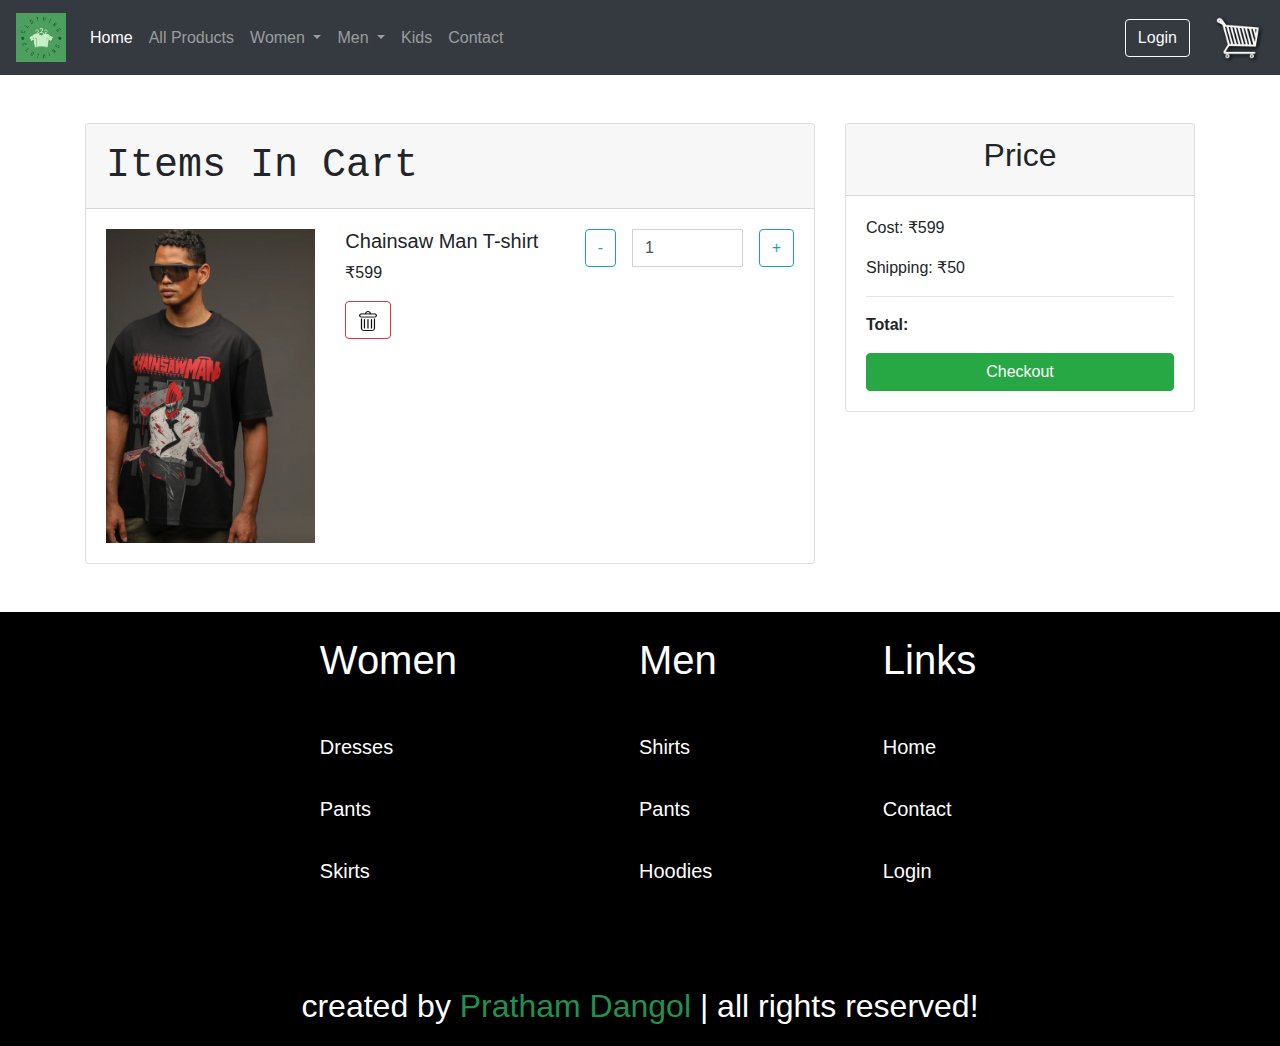
<file: CART.HTML>
<!DOCTYPE html>
<html lang="en">

<head>
    <meta charset="UTF-8">
    <meta name="viewport" content="width=device-width, initial-scale=1.0">
    <title>Cart</title>
    <link href="https://cdn.jsdelivr.net/npm/bootstrap@5.3.0/dist/css/bootstrap.min.css" rel="stylesheet"
        integrity="sha384-9ndCyUaIbzAi2FUVXJi0CjmCapSmO7SnpJef0486qhLnuZ2cdeRhO02iuK6FUUVM" crossorigin="anonymous">
    <link rel="stylesheet" href="https://maxcdn.bootstrapcdn.com/bootstrap/4.0.0/css/bootstrap.min.css">

    <link rel="stylesheet" href="style.css">
</head>

<body>
    <div id="navbarr">
        <nav class="navbar navbar-expand-lg navbar-dark bg-dark">
            <a class="navbar-brand" href="index.html">
                <img src="logo.png" width="50px">
            </a>
            <button class="navbar-toggler" type="button" data-toggle="collapse" data-target="#navbarNavDropdown"
                aria-controls="navbarNavDropdown" aria-expanded="false" aria-label="Toggle navigation">
                <span class="navbar-toggler-icon"></span>
            </button>
            <div class="collapse navbar-collapse" id="navbarNavDropdown">
                <ul class="navbar-nav mr-auto">
                    <li class="nav-item active">
                        <a class="nav-link" href="index.html">Home </a>
                    </li>
                    <li class="nav-item">
                        <a class="nav-link" href="allproducts.html">All Products</a>
                    </li>

                    <li class="nav-item dropdown">
                        <a class="nav-link dropdown-toggle" href="#" id="navbarDropdownMenuLink" data-toggle="dropdown"
                            aria-haspopup="true" aria-expanded="false">
                            Women
                        </a>
                        <div class="dropdown-menu" aria-labelledby="navbarDropdownMenuLink">
                            <a class="dropdown-item" href="allproducts.html">All Products</a>
                            <a class="dropdown-item" href="#">Dresses</a>
                            <a class="dropdown-item" href="#">Pants</a>
                            <a class="dropdown-item" href="#">Skirts</a>

                        </div>
                    </li>
                    <li class="nav-item dropdown">
                        <a class="nav-link dropdown-toggle" href="#" id="navbarDropdownMenuLink" data-toggle="dropdown"
                            aria-haspopup="true" aria-expanded="false">
                            Men
                        </a>
                        <div class="dropdown-menu" aria-labelledby="navbarDropdownMenuLink">
                            <a class="dropdown-item" href="allproducts.html">All Products</a>
                            <a class="dropdown-item" href="#">Shirts</a>
                            <a class="dropdown-item" href="#">Pants</a>
                            <a class="dropdown-item" href="#">Hoodies</a>
                        </div>
                    </li>
                    <li class="nav-item">
                        <a class="nav-link" href="#">Kids</a>
                    </li>
                    <li class="nav-item">
                        <a class="nav-link" href="contactus.html">Contact</a>
                    </li>
                </ul>
                <a href="login.html">
                    <button class="btn btn-outline-light my-2 mx-4 my-sm-0" type="submit">Login</button>
                </a>
                <a href="CART.HTML">
                    <img src="cart.png" width="50px" alt="cart">
                </a>
            </div>
        </nav>
    </div>
    <div>
        <div class="container my-5">
            <div class="row">
                <div class="col-md-8">
                    <div class="card">
                        <div class="card-header text-xxl-center" style="font-size: 40px; font-family: 'Courier New';">
                            Items In Cart</div>
                        <div class="card-body">
                            <div class="row">
                                <div class="col-md-4">
                                    <img src="dresses/dress12.webp" alt="Product Image" class="img-fluid">
                                </div>
                                <div class="col-md-4">
                                    <h5>Chainsaw Man T-shirt</h5>
                                    <p id="price">₹599</p>
                                    <button class="btn btn-outline-danger"><img src="delete.png" width="20px"></button>
                                </div>
                                <div class="col-md-4">
                                    <form>
                                        <div class="input-group">
                                            <span class="input-group-btn mr-3">
                                                <button class="btn btn-outline-info" type="button"
                                                    onclick="decrementValue()">-</button>
                                            </span>
                                            <input type="number" id="quantity" class="form-control" value="1">
                                            <span class="input-group-btn ml-3">
                                                <button class="btn btn-outline-info" type="button"
                                                    onclick="incrementValue()">+</button>
                                            </span>
                                        </div>
                                    </form>
                                </div>
                            </div>
                        </div>
                    </div>

                </div>
                <div class="col-md-4">
                    <div class="card">
                        <div class="card-header">
                            <h2 class="text-center">Price</h2>
                        </div>
                        <div class="card-body">
                            <p>Cost: <span id="cost">₹599</span></p>
                            <p>Shipping: <span id="shipping">₹50</span></p>
                            <hr>
                            <p><strong>Total: <span class="text-end" id="totalCost"></span></strong></p>
                            <button class=" btn btn-success btn-block" onclick="totalCost()">Checkout</button>
                        </div>
                    </div>
                </div>
            </div>
        </div>
    </div>
    <section class="footer">
        <div class="box-container">
            <div class="box mx-3">
                <h3>Women</h3>
                <a href="#">Dresses</a>
                <a href="#">Pants</a>
                <a href="#">Skirts</a>
            </div>

            <div class="box mx-3">
                <h3>Men</h3>
                <a href="#">Shirts</a>
                <a href="#">Pants</a>
                <a href="#">Hoodies</a>
            </div>
            <div class="box">
                <h3>Links</h3>
                <a href="index.html">Home</a>
                <a href="contactus.html">Contact</a>
                <a href="login.html">Login</a>
            </div>
        </div>
        <div class="credit">created by <span>Pratham Dangol</span> | all rights reserved!</div>
    </section>

    <script src="https://cdn.jsdelivr.net/npm/bootstrap@5.3.0/dist/js/bootstrap.bundle.min.js"
        integrity="sha384-geWF76RCwLtnZ8qwWowPQNguL3RmwHVBC9FhGdlKrxdiJJigb/j/68SIy3Te4Bkz"
        crossorigin="anonymous"></script>
    <script src="https://code.jquery.com/jquery-3.6.0.min.js"></script>
    <script src="https://cdn.jsdelivr.net/npm/bootstrap@5.3.0/dist/js/bootstrap.bundle.min.js"
        integrity="sha384-geWF76RCwLtnZ8qwWowPQNguL3RmwHVBC9FhGdlKrxdiJJigb/j/68SIy3Te4Bkz"
        crossorigin="anonymous"></script>


    <!-- JavaScript code down below-->

    <script>
        function incrementValue() {
            var value = parseInt(document.getElementById('quantity').value);
            value = isNaN(value) ? 0 : value;
            value++;
            document.getElementById('quantity').value = value;
        }

        function decrementValue() {
            var value = parseInt(document.getElementById('quantity').value);
            value = isNaN(value) ? 0 : value;
            if (value > 0) {
                value--;
                document.getElementById('quantity').value = value;
            }
        }
        function totalCost() {
            var quantity = parseInt(document.getElementById('quantity').value);
            var cost = parseInt(document.getElementById('price').innerHTML.replace('₹', ''));
            var ship = parseInt(document.getElementById('shipping').innerHTML.replace('₹', ''));
            var total = (cost * quantity) + ship;
            document.getElementById('totalCost').innerHTML = '₹' + total;
        }
    </script>
    <script src="https://code.jquery.com/jquery-3.6.0.min.js"></script>
    <script src="https://cdnjs.cloudflare.com/ajax/libs/popper.js/2.10.2/umd/popper.min.js"></script>
    <script src="https://stackpath.bootstrapcdn.com/bootstrap/4.5.2/js/bootstrap.min.js"></script>
</body>

</html>
</file>
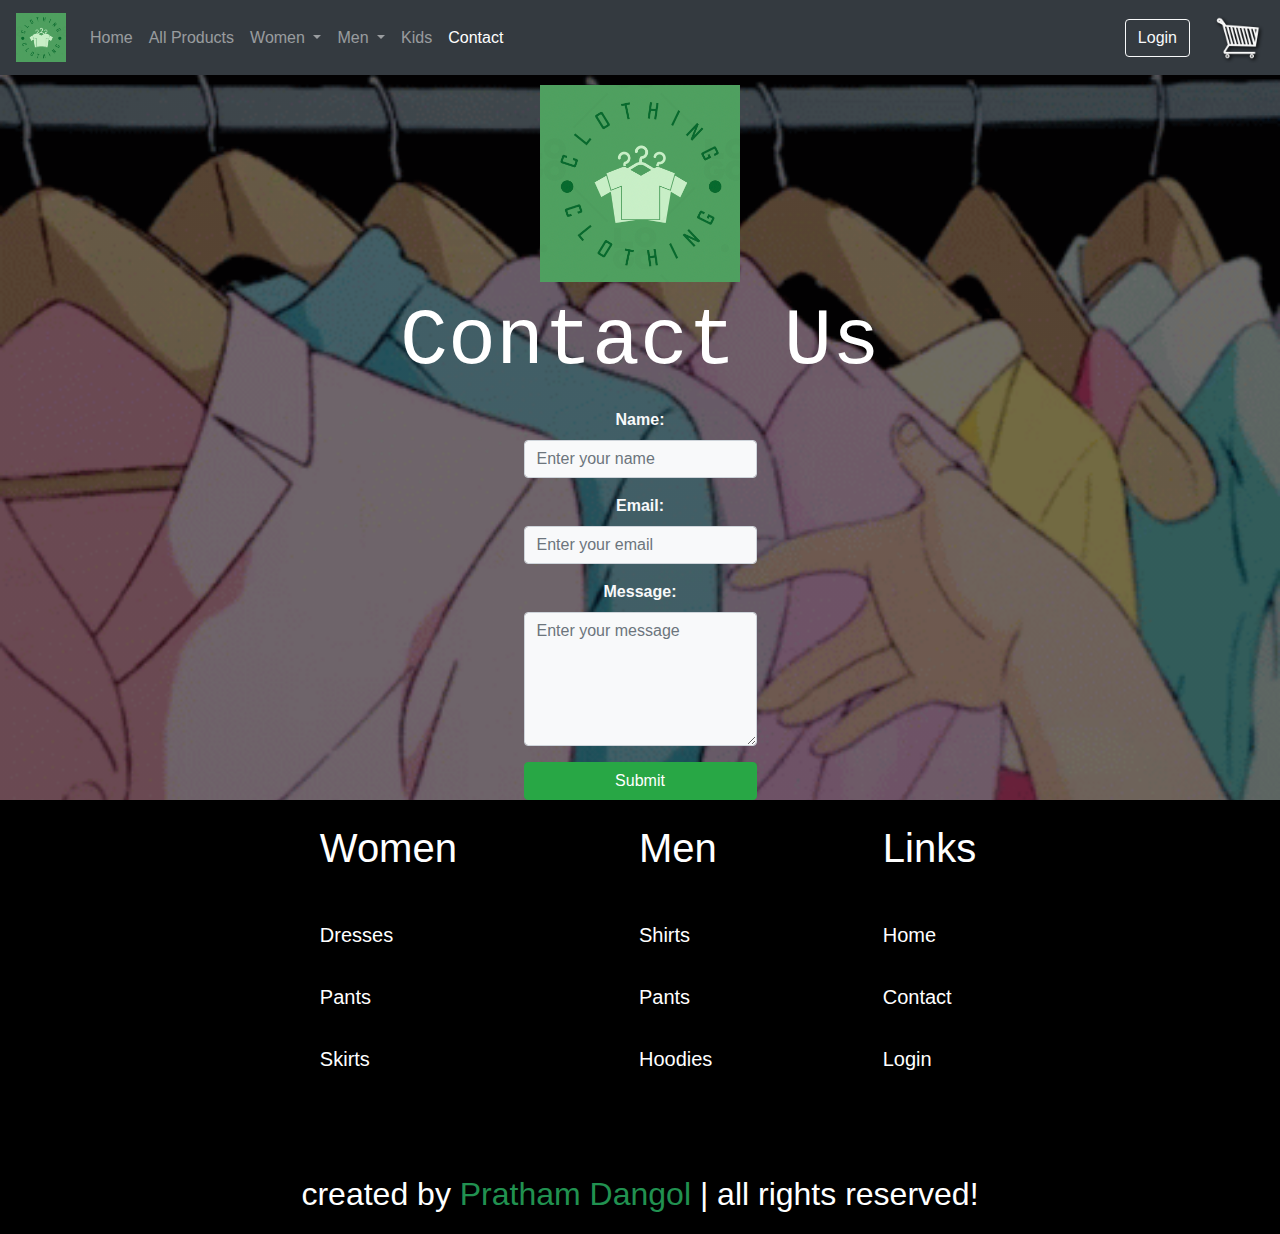
<file: contactus.html>
<!DOCTYPE html>
<html lang="en">

<head>
    <meta charset="UTF-8">
    <meta name="viewport" content="width=device-width, initial-scale=1.0">
    <title>Contact</title>
    <link href="https://cdn.jsdelivr.net/npm/bootstrap@5.3.0/dist/css/bootstrap.min.css" rel="stylesheet"
        integrity="sha384-9ndCyUaIbzAi2FUVXJi0CjmCapSmO7SnpJef0486qhLnuZ2cdeRhO02iuK6FUUVM" crossorigin="anonymous">
    <link rel="stylesheet" href="https://maxcdn.bootstrapcdn.com/bootstrap/4.0.0/css/bootstrap.min.css">

    <link rel="stylesheet" href="style.css">
</head>

<body>
    <div id="navbarr">
        <nav class="navbar navbar-expand-lg navbar-dark bg-dark">
            <a class="navbar-brand" href="index.html">
                <img src="logo.png" width="50px">
            </a>
            <button class="navbar-toggler" type="button" data-toggle="collapse" data-target="#navbarNavDropdown"
                aria-controls="navbarNavDropdown" aria-expanded="false" aria-label="Toggle navigation">
                <span class="navbar-toggler-icon"></span>
            </button>
            <div class="collapse navbar-collapse" id="navbarNavDropdown">
                <ul class="navbar-nav mr-auto">
                    <li class="nav-item">
                        <a class="nav-link" href="index.html">Home</a>
                    </li>
                    <li class="nav-item">
                        <a class="nav-link" href="allproducts.html">All Products</a>
                    </li>

                    <li class="nav-item dropdown">
                        <a class="nav-link dropdown-toggle" href="#" id="navbarDropdownMenuLink" data-toggle="dropdown"
                            aria-haspopup="true" aria-expanded="false">
                            Women
                        </a>
                        <div class="dropdown-menu" aria-labelledby="navbarDropdownMenuLink">
                            <a class="dropdown-item" href="allproducts.html">All Products</a>
                            <a class="dropdown-item" href="#">Dresses</a>
                            <a class="dropdown-item" href="#">Pants</a>
                            <a class="dropdown-item" href="#">Skirts</a>

                        </div>
                    </li>
                    <li class="nav-item dropdown">
                        <a class="nav-link dropdown-toggle" href="#" id="navbarDropdownMenuLink" data-toggle="dropdown"
                            aria-haspopup="true" aria-expanded="false">
                            Men
                        </a>
                        <div class="dropdown-menu" aria-labelledby="navbarDropdownMenuLink">
                            <a class="dropdown-item" href="allproducts.html">All Products</a>
                            <a class="dropdown-item" href="#">Shirts</a>
                            <a class="dropdown-item" href="#">Pants</a>
                            <a class="dropdown-item" href="#">Hoodies</a>
                        </div>
                    </li>
                    <li class="nav-item">
                        <a class="nav-link" href="#">Kids</a>
                    </li>
                    <li class="nav-item active">
                        <a class="nav-link" href="contactus.html">Contact</a>
                    </li>
                </ul>
                <a href="login.html">
                    <button class="btn btn-outline-light my-2 mx-4 my-sm-0" type="submit">Login</button>
                </a>
                <a href="CART.HTML">
                    <img src="cart.png" width="50px" alt="cart">
                </a>
            </div>
        </nav>
    </div>
    <!--Front Page-->
    <div id="contact">
        <div id="logo">
            <a href="#">
                <img src="logo.png" width="200px" alt="logo">
            </a>
        </div>
        <p id="LogoDesc">Contact Us</p>
        <div class="text-center text-light" id="contactform">
            <form>
                <div class="form-group">
                    <label for="name"><strong>Name:</strong></label>
                    <input type="text" class="form-control bg-light bg-opacity-50" id="name"
                        placeholder="Enter your name">
                </div>
                <div class="form-group">
                    <label for="email"><strong>Email:</strong></label>
                    <input type="email" class="form-control bg-light bg-opacity-50" id="email"
                        placeholder="Enter your email">
                </div>
                <div class="form-group">
                    <label for="message"><strong>Message:</strong></label>
                    <textarea class="form-control bg-light bg-opacity-50" id="message" rows="5"
                        placeholder="Enter your message"></textarea>
                </div>
                <button type="submit" class="btn btn-success btn-block">Submit</button>
            </form>
        </div>
    </div>
    <section class="footer">
        <div class="box-container">
            <div class="box mx-3">
                <h3>Women</h3>
                <a href="#">Dresses</a>
                <a href="#">Pants</a>
                <a href="#">Skirts</a>
            </div>

            <div class="box mx-3">
                <h3>Men</h3>
                <a href="#">Shirts</a>
                <a href="#">Pants</a>
                <a href="#">Hoodies</a>
            </div>
            <div class="box">
                <h3>Links</h3>
                <a href="index.html">Home</a>
                <a href="contactus.html">Contact</a>
                <a href="login.html">Login</a>
            </div>
        </div>
        <div class="credit">created by <span>Pratham Dangol</span> | all rights reserved!</div>
    </section>


    <script src="https://cdn.jsdelivr.net/npm/bootstrap@5.3.0/dist/js/bootstrap.bundle.min.js"
        integrity="sha384-geWF76RCwLtnZ8qwWowPQNguL3RmwHVBC9FhGdlKrxdiJJigb/j/68SIy3Te4Bkz"
        crossorigin="anonymous"></script>
    <script src="https://code.jquery.com/jquery-3.6.0.min.js"></script>
    <script src="https://cdn.jsdelivr.net/npm/bootstrap@5.3.0/dist/js/bootstrap.bundle.min.js"
        integrity="sha384-geWF76RCwLtnZ8qwWowPQNguL3RmwHVBC9FhGdlKrxdiJJigb/j/68SIy3Te4Bkz"
        crossorigin="anonymous"></script>
    <script src="https://code.jquery.com/jquery-3.6.0.min.js"></script>
    <script src="https://cdnjs.cloudflare.com/ajax/libs/popper.js/2.10.2/umd/popper.min.js"></script>
    <script src="https://stackpath.bootstrapcdn.com/bootstrap/4.5.2/js/bootstrap.min.js"></script>




    <!-- JavaScript code down below-->
</body>

</html>
</file>
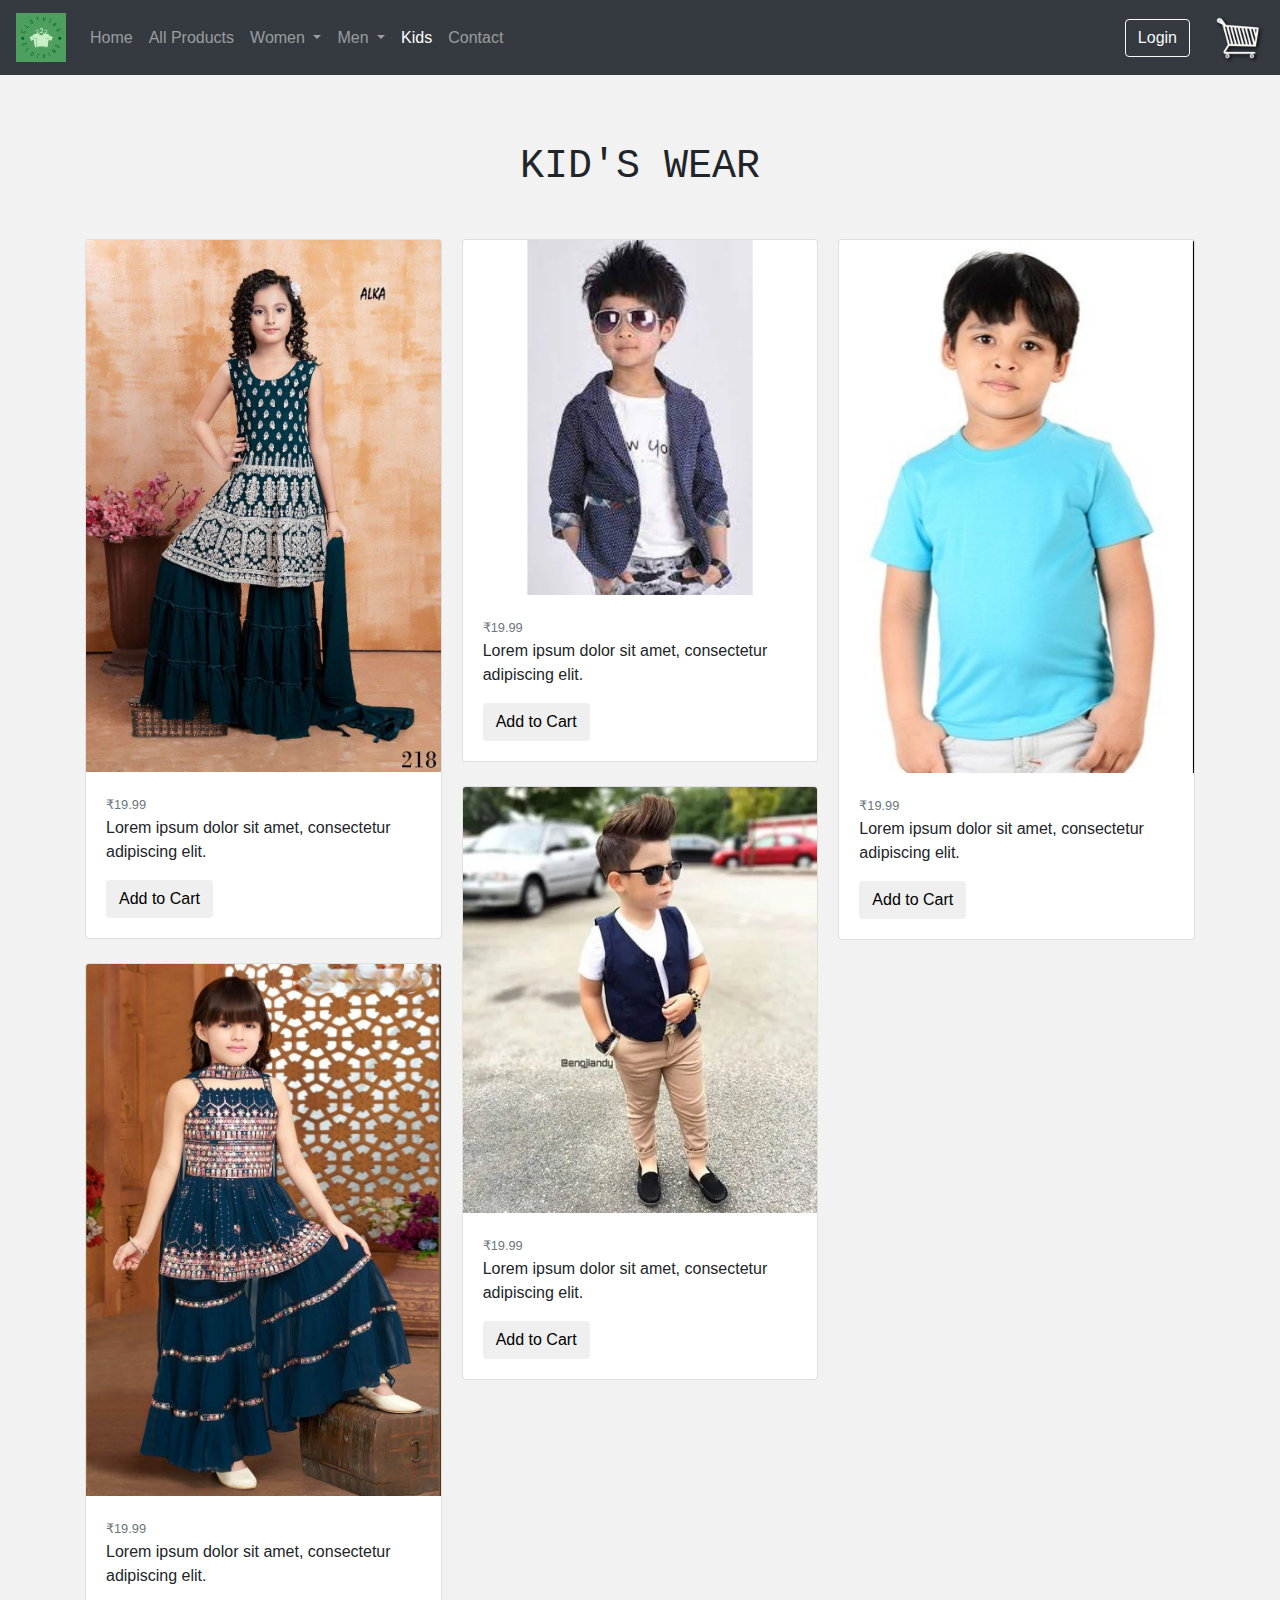
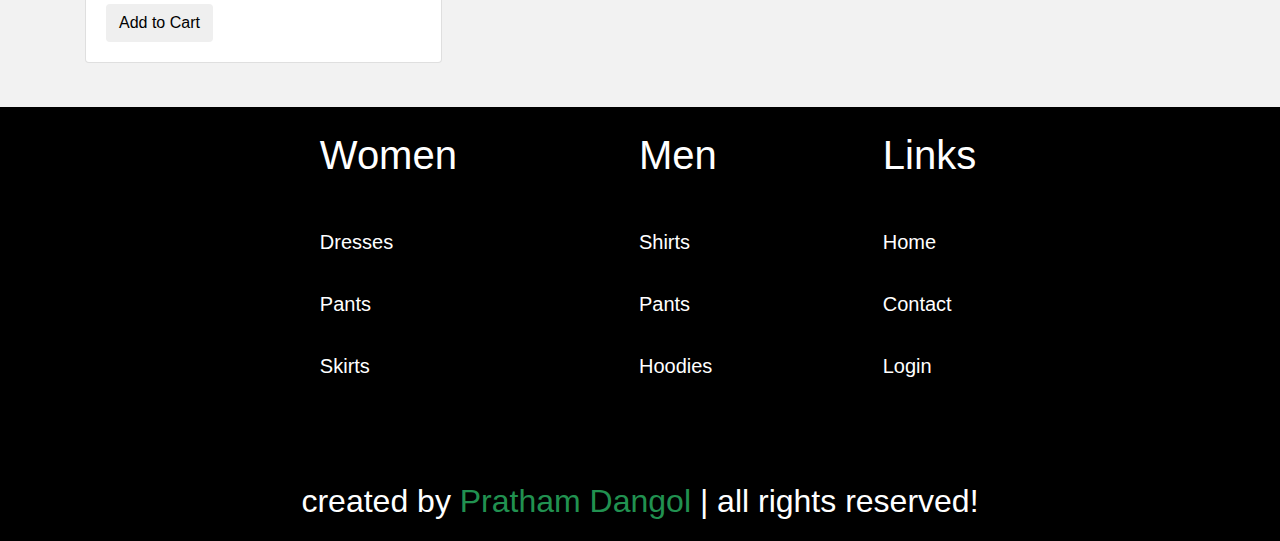
<file: kids.html>
<!DOCTYPE html>
<html lang="en">

<head>
    <meta charset="UTF-8">
    <meta name="viewport" content="width=device-width, initial-scale=1.0">
    <title>Kids Wear</title>
    <link href="https://cdn.jsdelivr.net/npm/bootstrap@5.3.0/dist/css/bootstrap.min.css" rel="stylesheet"
        integrity="sha384-9ndCyUaIbzAi2FUVXJi0CjmCapSmO7SnpJef0486qhLnuZ2cdeRhO02iuK6FUUVM" crossorigin="anonymous">
    <link rel="stylesheet" href="https://maxcdn.bootstrapcdn.com/bootstrap/4.0.0/css/bootstrap.min.css">

    <link rel="stylesheet" href="style.css">
</head>

<body>
    <div id="navbarr">
        <nav class="navbar navbar-expand-lg navbar-dark bg-dark">
            <a class="navbar-brand" href="index.html">
                <img src="logo.png" width="50px">
            </a>
            <button class="navbar-toggler" type="button" data-toggle="collapse" data-target="#navbarNavDropdown"
                aria-controls="navbarNavDropdown" aria-expanded="false" aria-label="Toggle navigation">
                <span class="navbar-toggler-icon"></span>
            </button>
            <div class="collapse navbar-collapse" id="navbarNavDropdown">
                <ul class="navbar-nav mr-auto">
                    <li class="nav-item">
                        <a class="nav-link" href="index.html">Home </a>
                    </li>
                    <li class="nav-item">
                        <a class="nav-link" href="allproducts.html">All Products</a>
                    </li>

                    <li class="nav-item dropdown">
                        <a class="nav-link dropdown-toggle" href="#" id="navbarDropdownMenuLink" data-toggle="dropdown"
                            aria-haspopup="true" aria-expanded="false">
                            Women
                        </a>
                        <div class="dropdown-menu" aria-labelledby="navbarDropdownMenuLink">
                            <a class="dropdown-item" href="womenallproducts.html">All Products</a>
                            <a class="dropdown-item" href="womendress.html">Dresses</a>
                            <a class="dropdown-item" href="womenpant.html">Pants</a>
                            <a class="dropdown-item" href="womenskirt.html">Skirts</a>

                        </div>
                    </li>
                    <li class="nav-item dropdown">
                        <a class="nav-link dropdown-toggle" href="#" id="navbarDropdownMenuLink" data-toggle="dropdown"
                            aria-haspopup="true" aria-expanded="false">
                            Men
                        </a>
                        <div class="dropdown-menu" aria-labelledby="navbarDropdownMenuLink">
                            <a class="dropdown-item" href="menallproducts.html">All Products</a>
                            <a class="dropdown-item" href="mentshirt.html">Shirts</a>
                            <a class="dropdown-item" href="menpants.html">Pants</a>
                            <a class="dropdown-item" href="menshoodies.html">Hoodies</a>
                        </div>
                    </li>
                    <li class="nav-item active">
                        <a class="nav-link" href="kids.html">Kids</a>
                    </li>
                    <li class="nav-item">
                        <a class="nav-link" href="contactus.html">Contact</a>
                    </li>
                </ul>
                <a href="login.html">
                    <button class="btn btn-outline-light my-2 mx-4 my-sm-0" type="submit">Login</button>
                </a>
                <a href="CART.HTML">
                    <img src="cart.png" width="50px" alt="cart">
                </a>
            </div>
        </nav>
    </div>
    <div>
        <section class="footer" style="padding: 20px; background-color: #f2f2f2;">
            <div class="container">
                <div>
                    <h1 class="text-center my-5" style="font-family: 'Courier New', Courier;">KID'S WEAR</h1>
                </div>
                <div class=" row">
                    <div class="col-12">
                        <div class="card-columns">
                            <div class="card mb-4 box-shadow">
                                <img class="card-img-top" src="dresses/kids/kids1.jpeg" alt="Card image cap">
                                <div class="card-body">
                                    <small class="text-muted">₹19.99</small>
                                    <p class="card-text">Lorem ipsum dolor sit amet, consectetur adipiscing elit.
                                    </p>
                                    <div class="d-flex justify-content-between align-items-center">
                                        <div class="btn-group">
                                            <button class="btn btn-products">Add to Cart</button>
                                        </div>
                                    </div>
                                </div>
                            </div>
                            <div class="card mb-4 box-shadow">
                                <img class="card-img-top" src="dresses/kids/kids2.jpg" alt="Card image cap">
                                <div class="card-body">
                                    <small class="text-muted">₹19.99</small>
                                    <p class="card-text">Lorem ipsum dolor sit amet, consectetur adipiscing elit.
                                    </p>
                                    <div class="d-flex justify-content-between align-items-center">
                                        <div class="btn-group">
                                            <button class="btn btn-products">Add to Cart</button>
                                        </div>
                                    </div>
                                </div>
                            </div>
                            <div class="card mb-4 box-shadow">
                                <img class="card-img-top" src="dresses/kids/kids3.jpg" alt="Card image cap">
                                <div class="card-body">
                                    <small class="text-muted">₹19.99</small>
                                    <p class="card-text">Lorem ipsum dolor sit amet, consectetur adipiscing elit.
                                    </p>
                                    <div class="d-flex justify-content-between align-items-center">
                                        <div class="btn-group">
                                            <button class="btn btn-products">Add to Cart</button>
                                        </div>
                                    </div>
                                </div>
                            </div>
                            <div class="card mb-4 box-shadow">
                                <img class="card-img-top" src="dresses/kids/kids4.webp" alt="Card image cap">
                                <div class="card-body">
                                    <small class="text-muted">₹19.99</small>
                                    <p class="card-text">Lorem ipsum dolor sit amet, consectetur adipiscing elit.
                                    </p>
                                    <div class="d-flex justify-content-between align-items-center">
                                        <div class="btn-group">
                                            <button class="btn btn-products">Add to Cart</button>
                                        </div>
                                    </div>
                                </div>
                            </div>
                            <div class="card mb-4 box-shadow">
                                <img class="card-img-top" src="dresses/kids/kids5.jpg" alt="Card image cap">
                                <div class="card-body">
                                    <small class="text-muted">₹19.99</small>
                                    <p class="card-text">Lorem ipsum dolor sit amet, consectetur adipiscing elit.
                                    </p>
                                    <div class="d-flex justify-content-between align-items-center">
                                        <div class="btn-group">
                                            <button class="btn btn-products">Add to Cart</button>
                                        </div>
                                    </div>
                                </div>
                            </div>

                            <!-- Repeat the above card structure for the remaining products -->

                        </div>
                    </div>
                </div>
            </div>
        </section>
    </div>
    <section class="footer">
        <div class="box-container">
            <div class="box mx-3">
                <h3>Women</h3>
                <a href="womendress.html">Dresses</a>
                <a href="womenpant.html">Pants</a>
                <a href="womenskirt.html">Skirts</a>
            </div>

            <div class="box mx-3">
                <h3>Men</h3>
                <a href="mentshirt.html">Shirts</a>
                <a href="menpants.html">Pants</a>
                <a href="menshoodies.html">Hoodies</a>
            </div>
            <div class="box">
                <h3>Links</h3>
                <a href="index.html">Home</a>
                <a href="contactus.html">Contact</a>
                <a href="login.html">Login</a>
            </div>
        </div>
        <div class="credit">created by <span>Pratham Dangol</span> | all rights reserved!</div>
    </section>
    <script src="https://cdn.jsdelivr.net/npm/bootstrap@5.3.0/dist/js/bootstrap.bundle.min.js"
        integrity="sha384-geWF76RCwLtnZ8qwWowPQNguL3RmwHVBC9FhGdlKrxdiJJigb/j/68SIy3Te4Bkz"
        crossorigin="anonymous"></script>
    <script src="https://code.jquery.com/jquery-3.6.0.min.js"></script>
    <script src="https://cdnjs.cloudflare.com/ajax/libs/popper.js/2.10.2/umd/popper.min.js"></script>
    <script src="https://stackpath.bootstrapcdn.com/bootstrap/4.5.2/js/bootstrap.min.js"></script>

</body>

</html>
</file>
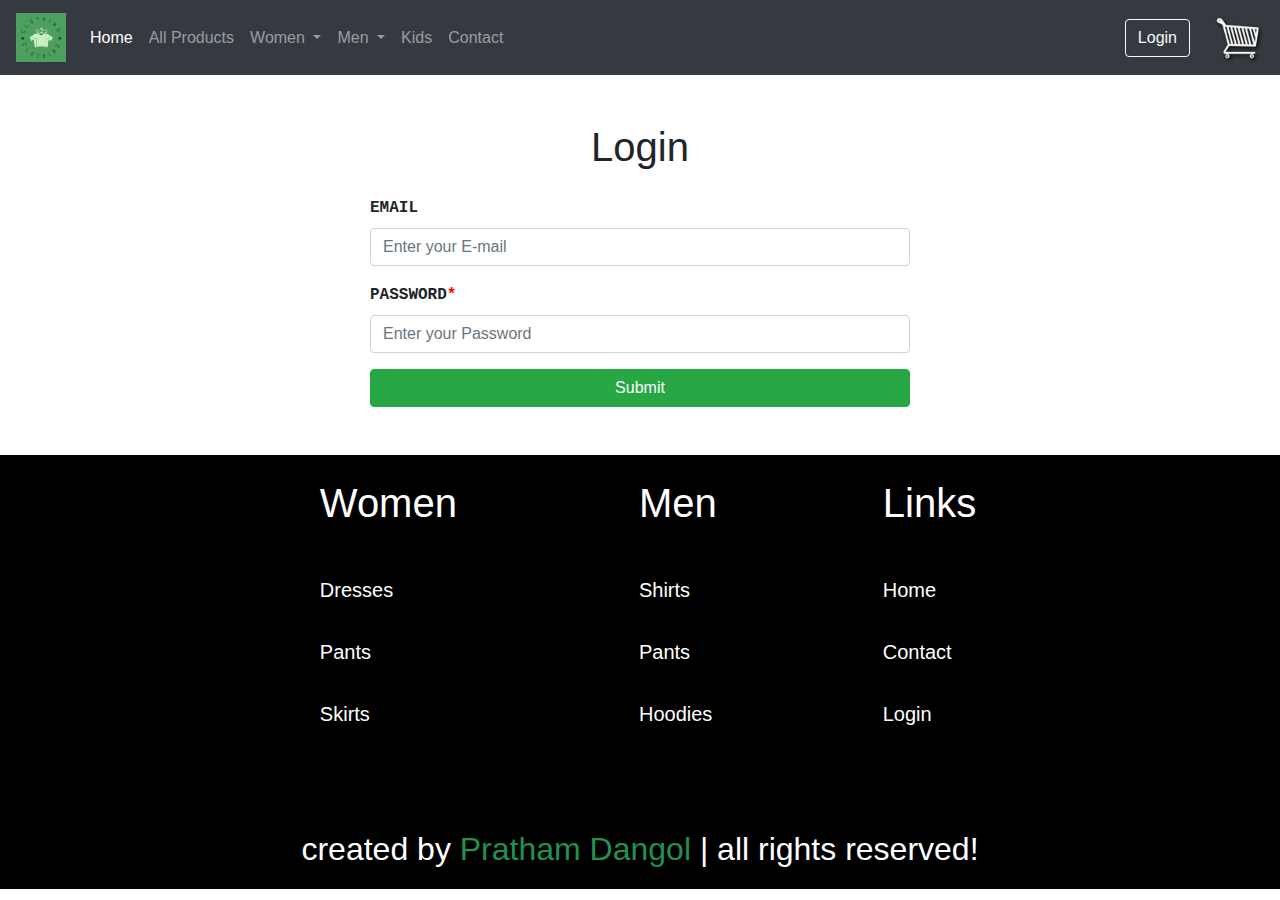
<file: login.html>
<!DOCTYPE html>
<html lang="en">

<head>
    <meta charset="UTF-8">
    <meta name="viewport" content="width=device-width, initial-scale=1.0">
    <title>Login</title>
    <link href="https://cdn.jsdelivr.net/npm/bootstrap@5.3.0/dist/css/bootstrap.min.css" rel="stylesheet"
        integrity="sha384-9ndCyUaIbzAi2FUVXJi0CjmCapSmO7SnpJef0486qhLnuZ2cdeRhO02iuK6FUUVM" crossorigin="anonymous">
    <link rel="stylesheet" href="https://maxcdn.bootstrapcdn.com/bootstrap/4.0.0/css/bootstrap.min.css">

    <link rel="stylesheet" href="style.css">
</head>

<body>
    <div id="navbarr">
        <nav class="navbar navbar-expand-lg navbar-dark bg-dark">
            <a class="navbar-brand" href="index.html">
                <img src="logo.png" width="50px">
            </a>
            <button class="navbar-toggler" type="button" data-toggle="collapse" data-target="#navbarNavDropdown"
                aria-controls="navbarNavDropdown" aria-expanded="false" aria-label="Toggle navigation">
                <span class="navbar-toggler-icon"></span>
            </button>
            <div class="collapse navbar-collapse" id="navbarNavDropdown">
                <ul class="navbar-nav mr-auto">
                    <li class="nav-item active">
                        <a class="nav-link" href="index.html">Home </a>
                    </li>
                    <li class="nav-item">
                        <a class="nav-link" href="allproducts.html">All Products</a>
                    </li>

                    <li class="nav-item dropdown">
                        <a class="nav-link dropdown-toggle" href="#" id="navbarDropdownMenuLink" data-toggle="dropdown"
                            aria-haspopup="true" aria-expanded="false">
                            Women
                        </a>
                        <div class="dropdown-menu" aria-labelledby="navbarDropdownMenuLink">
                            <a class="dropdown-item" href="allproducts.html">All Products</a>
                            <a class="dropdown-item" href="#">Dresses</a>
                            <a class="dropdown-item" href="#">Pants</a>
                            <a class="dropdown-item" href="#">Skirts</a>

                        </div>
                    </li>
                    <li class="nav-item dropdown">
                        <a class="nav-link dropdown-toggle" href="#" id="navbarDropdownMenuLink" data-toggle="dropdown"
                            aria-haspopup="true" aria-expanded="false">
                            Men
                        </a>
                        <div class="dropdown-menu" aria-labelledby="navbarDropdownMenuLink">
                            <a class="dropdown-item" href="allproducts.html">All Products</a>
                            <a class="dropdown-item" href="#">Shirts</a>
                            <a class="dropdown-item" href="#">Pants</a>
                            <a class="dropdown-item" href="#">Hoodies</a>
                        </div>
                    </li>
                    <li class="nav-item">
                        <a class="nav-link" href="#">Kids</a>
                    </li>
                    <li class="nav-item">
                        <a class="nav-link" href="contactus.html">Contact</a>
                    </li>
                </ul>
                <a href="login.html">
                    <button class="btn btn-outline-light my-2 mx-4 my-sm-0" type="submit">Login</button>
                </a>
                <a href="CART.HTML">
                    <img src="cart.png" width="50px" alt="cart">
                </a>
            </div>
        </nav>
    </div>
    <div>
        <div class="container my-5">
            <h1 class="text-center mb-4">Login</h1>
            <div class="row">
                <div class="col-md-6 offset-md-3">
                    <form>
                        <div class="form-group">
                            <label for="email"
                                style="font-family: 'Courier New', Courier, monospace;"><strong>EMAIL</strong></label>
                            <input type=" email" class="form-control" id="email" name="email"
                                placeholder="Enter your E-mail">
                        </div>
                        <div class="form-group">
                            <label for="password"
                                style="font-family: 'Courier New', Courier, monospace;"><strong>PASSWORD<span
                                        style="color:red;">*</span></strong></label>
                            <input type="password" class="form-control" id="password" name="password"
                                placeholder="Enter your Password">
                        </div>
                        <button type="button" class="btn btn-success btn-block" onclick="Login()">Submit</button>
                    </form>
                </div>
            </div>
        </div>
        <script src="https://code.jquery.com/jquery-3.2.1.slim.min.js"></script>
        <script src="https://cdnjs.cloudflare.com/ajax/libs/popper.js/1.12.9/umd/popper.min.js"></script>
        <script src="https://maxcdn.bootstrapcdn.com/bootstrap/4.0.0/js/bootstrap.min.js"></script>
        <script>
            function Login() {
                // Get the email and password from the form
                var email = document.getElementById("email").value;
                var password = document.getElementById("password").value;
                // Check if the email and password match
                if (email === "prathamdangol@gmail.com" && password === "012345") {
                    alert("Login successful");
                } else {
                    alert("Incorrect email or password");
                }
            }
        </script>
    </div>
    <section class="footer">
        <div class="box-container">
            <div class="box mx-3">
                <h3>Women</h3>
                <a href="#">Dresses</a>
                <a href="#">Pants</a>
                <a href="#">Skirts</a>
            </div>

            <div class="box mx-3">
                <h3>Men</h3>
                <a href="#">Shirts</a>
                <a href="#">Pants</a>
                <a href="#">Hoodies</a>
            </div>
            <div class="box">
                <h3>Links</h3>
                <a href="index.html">Home</a>
                <a href="contactus.html">Contact</a>
                <a href="login.html">Login</a>
            </div>
        </div>
        <div class="credit">created by <span>Pratham Dangol</span> | all rights reserved!</div>
    </section>

    <script src="https://cdn.jsdelivr.net/npm/bootstrap@5.3.0/dist/js/bootstrap.bundle.min.js"
        integrity="sha384-geWF76RCwLtnZ8qwWowPQNguL3RmwHVBC9FhGdlKrxdiJJigb/j/68SIy3Te4Bkz"
        crossorigin="anonymous"></script>
    <script src="https://code.jquery.com/jquery-3.6.0.min.js"></script>
    <script src="https://cdn.jsdelivr.net/npm/bootstrap@5.3.0/dist/js/bootstrap.bundle.min.js"
        integrity="sha384-geWF76RCwLtnZ8qwWowPQNguL3RmwHVBC9FhGdlKrxdiJJigb/j/68SIy3Te4Bkz"
        crossorigin="anonymous"></script>


    <!-- JavaScript code down below-->

    <script>
        function incrementValue() {
            var value = parseInt(document.getElementById('quantity').value);
            value = isNaN(value) ? 0 : value;
            value++;
            document.getElementById('quantity').value = value;
        }

        function decrementValue() {
            var value = parseInt(document.getElementById('quantity').value);
            value = isNaN(value) ? 0 : value;
            if (value > 0) {
                value--;
                document.getElementById('quantity').value = value;
            }
        }
        function totalCost() {
            var quantity = parseInt(document.getElementById('quantity').value);
            var cost = parseInt(document.getElementById('price').innerHTML.replace('₹', ''));
            var ship = parseInt(document.getElementById('shipping').innerHTML.replace('₹', ''));
            var total = (cost * quantity) + ship;
            document.getElementById('totalCost').innerHTML = '₹' + total;
        }
    </script>
    <script src="https://code.jquery.com/jquery-3.6.0.min.js"></script>
    <script src="https://cdnjs.cloudflare.com/ajax/libs/popper.js/2.10.2/umd/popper.min.js"></script>
    <script src="https://stackpath.bootstrapcdn.com/bootstrap/4.5.2/js/bootstrap.min.js"></script>
</body>

</html>
</file>
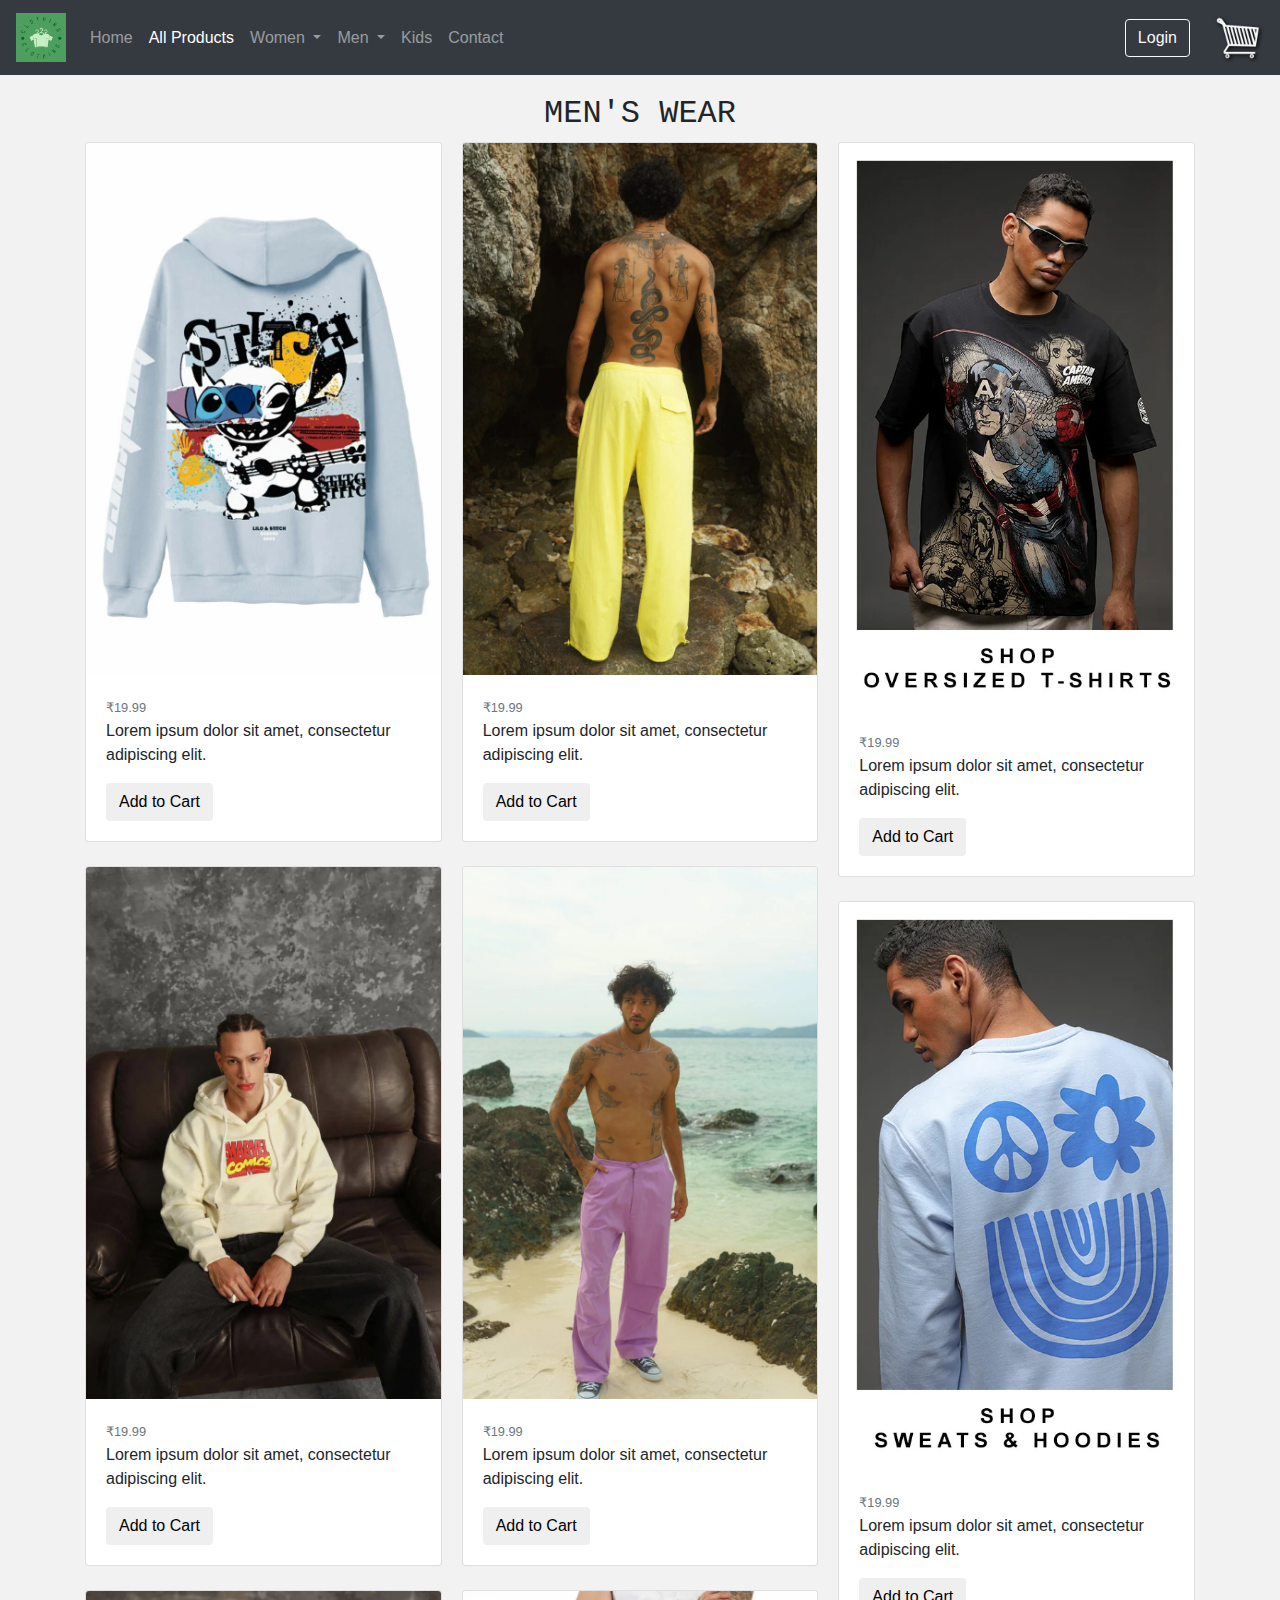
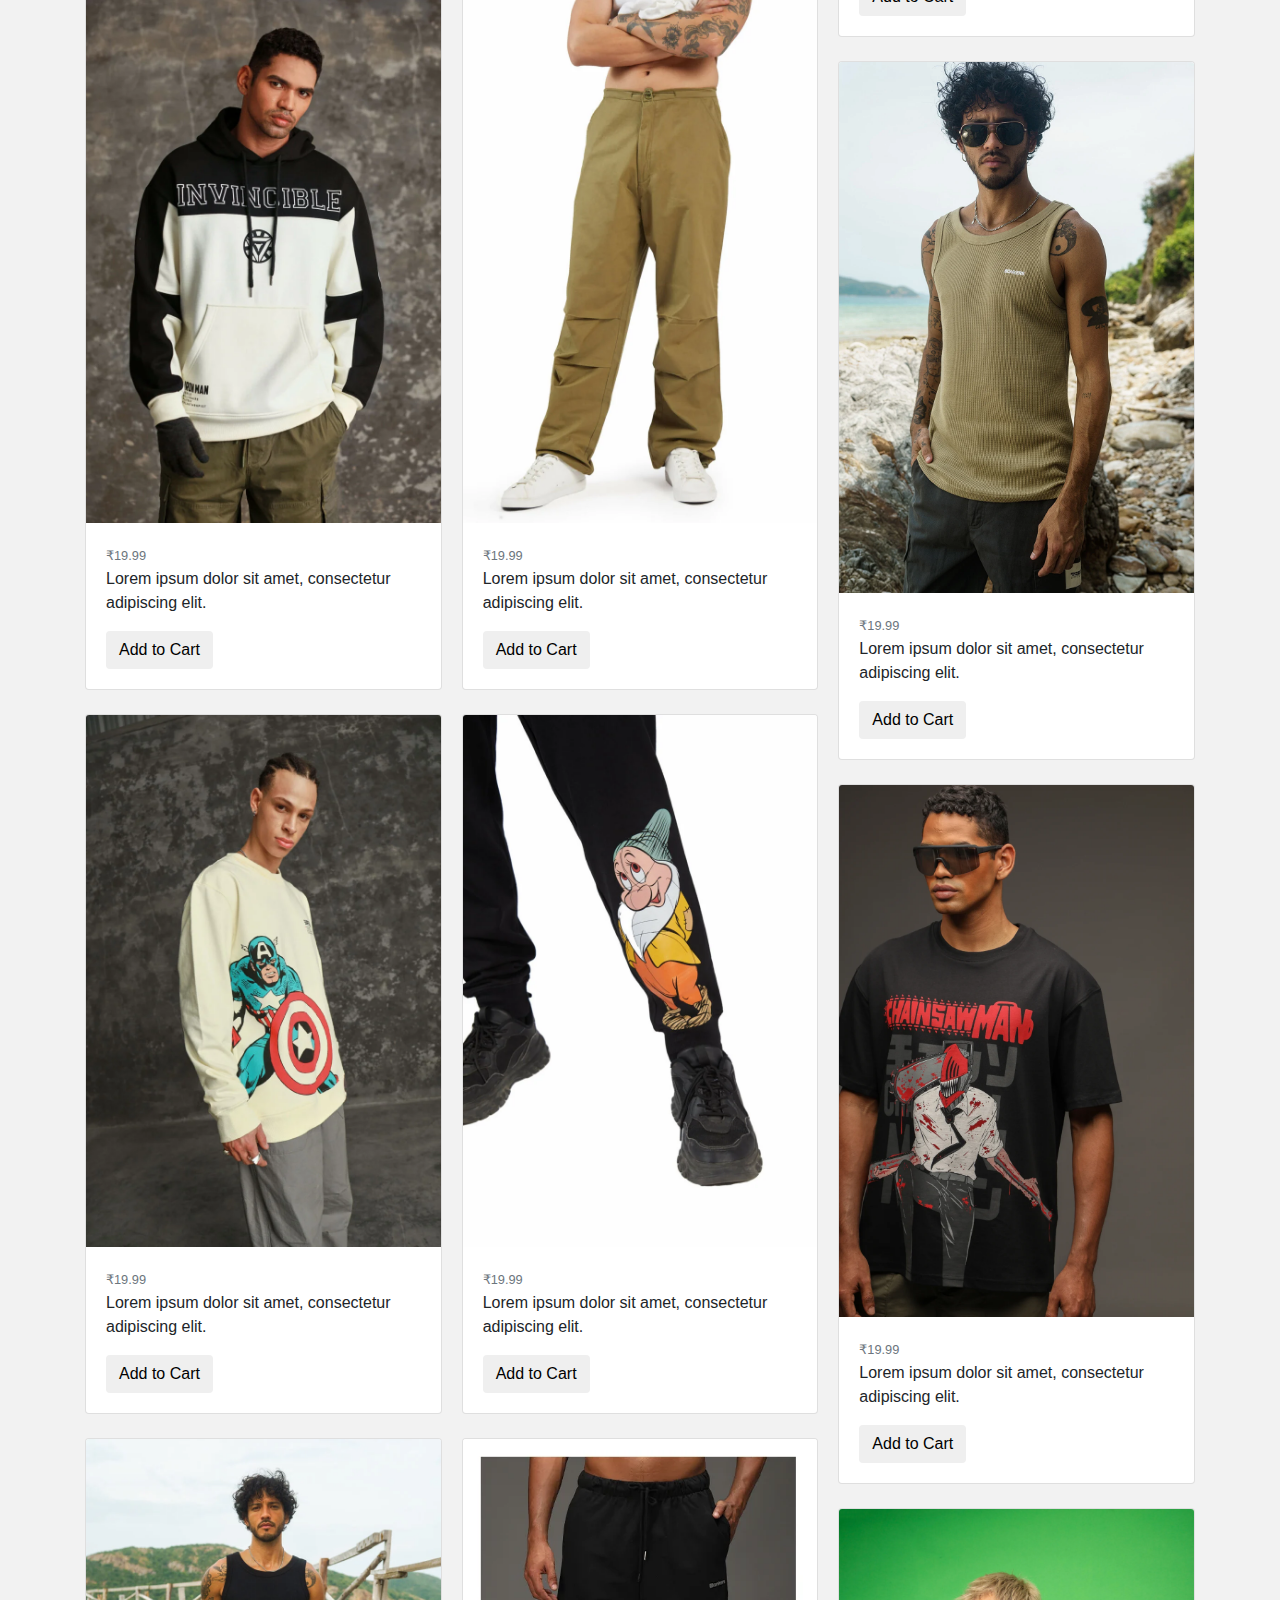
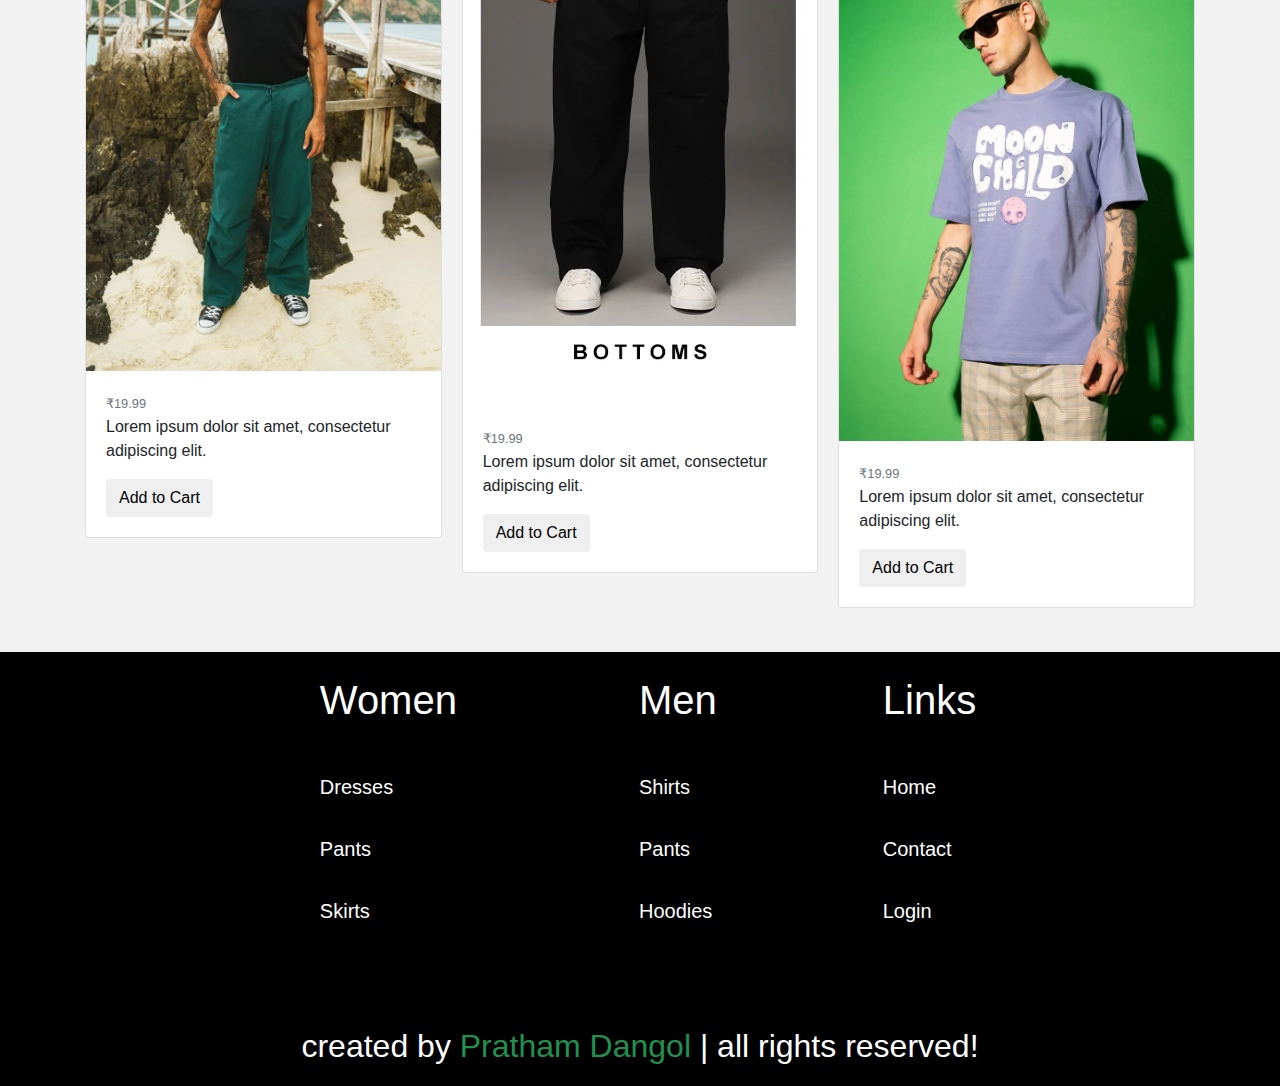
<file: menallproducts.html>
<!DOCTYPE html>
<html lang="en">

<head>
    <meta charset="UTF-8">
    <meta name="viewport" content="width=device-width, initial-scale=1.0">
    <title>Men's Products</title>
    <link href="https://cdn.jsdelivr.net/npm/bootstrap@5.3.0/dist/css/bootstrap.min.css" rel="stylesheet"
        integrity="sha384-9ndCyUaIbzAi2FUVXJi0CjmCapSmO7SnpJef0486qhLnuZ2cdeRhO02iuK6FUUVM" crossorigin="anonymous">
    <link rel="stylesheet" href="https://maxcdn.bootstrapcdn.com/bootstrap/4.0.0/css/bootstrap.min.css">

    <link rel="stylesheet" href="style.css">
</head>

<body>
    <div id="navbarr">
        <nav class="navbar navbar-expand-lg navbar-dark bg-dark">
            <a class="navbar-brand" href="index.html">
                <img src="logo.png" width="50px">
            </a>
            <button class="navbar-toggler" type="button" data-toggle="collapse" data-target="#navbarNavDropdown"
                aria-controls="navbarNavDropdown" aria-expanded="false" aria-label="Toggle navigation">
                <span class="navbar-toggler-icon"></span>
            </button>
            <div class="collapse navbar-collapse" id="navbarNavDropdown">
                <ul class="navbar-nav mr-auto">
                    <li class="nav-item">
                        <a class="nav-link" href="index.html">Home</a>
                    </li>
                    <li class="nav-item active">
                        <a class="nav-link" href="allproducts.html">All Products</a>
                    </li>

                    <li class="nav-item dropdown">
                        <a class="nav-link dropdown-toggle" href="#" id="womenDropdown" data-toggle="dropdown"
                            aria-haspopup="true" aria-expanded="false">
                            Women
                        </a>
                        <div class="dropdown-menu" aria-labelledby="womenDropdown">
                            <a class="dropdown-item" href="womenallproducts.html">All Products</a>
                            <a class="dropdown-item" href="womendress.html">Dresses</a>
                            <a class="dropdown-item" href="womenpant.html">Pants</a>
                            <a class="dropdown-item" href="womenskirt.html">Skirts</a>
                        </div>
                    </li>
                    <li class="nav-item dropdown">
                        <a class="nav-link dropdown-toggle" href="#" id="menDropdown" data-toggle="dropdown"
                            aria-haspopup="true" aria-expanded="false">
                            Men
                        </a>
                        <div class="dropdown-menu" aria-labelledby="menDropdown">
                            <a class="dropdown-item" href="menallproducts.html">All Products</a>
                            <a class="dropdown-item" href="mentshirt.html">Shirts</a>
                            <a class="dropdown-item" href="menpants.html">Pants</a>
                            <a class="dropdown-item" href="menshoodies.html">Hoodies</a>
                        </div>
                    </li>
                    <li class="nav-item">
                        <a class="nav-link" href="kids.html">Kids</a>
                    </li>
                    <li class="nav-item">
                        <a class="nav-link" href="contactus.html">Contact</a>
                    </li>
                </ul>
                <a href="login.html">
                    <button class="btn btn-outline-light my-2 mx-4 my-sm-0" type="submit">Login</button>
                </a>
                <a href="CART.HTML">
                    <img src="cart.png" width="50px" alt="cart">
                </a>
            </div>
        </nav>
    </div>

    <!--Whatever is below this is product-->
    <div>
        <section class="footer" style="padding: 20px; background-color: #f2f2f2;">
            <div class="container">
                <div>
                    <h2 class="text-center" style="font-family: 'Courier New', Courier;">MEN'S WEAR</h2>
                </div>
                <div class=" row">
                    <div class="col-12">
                        <div class="card-columns">
                            <div class="card mb-4 box-shadow">
                                <img class="card-img-top" src="dresses/men/hoodies1.webp" alt="Card image cap">
                                <div class="card-body">
                                    <small class="text-muted">₹19.99</small>
                                    <p class="card-text">Lorem ipsum dolor sit amet, consectetur adipiscing elit.
                                    </p>
                                    <div class="d-flex justify-content-between align-items-center">
                                        <div class="btn-group">
                                            <button class="btn btn-products">Add to Cart</button>
                                        </div>
                                    </div>
                                </div>
                            </div>
                            <div class="card mb-4 box-shadow">
                                <img class="card-img-top" src="dresses/men/hoodies2.webp" Card image cap>
                                <div class="card-body">
                                    <small class="text-muted">₹19.99</small>
                                    <p class="card-text">Lorem ipsum dolor sit amet, consectetur adipiscing elit.
                                    </p>
                                    <div class="d-flex justify-content-between align-items-center">
                                        <div class="btn-group">
                                            <button class="btn btn-products">Add to Cart</button>
                                        </div>
                                    </div>
                                </div>
                            </div>

                            <div class="card mb-4 box-shadow">
                                <img class="card-img-top" src="dresses/men/hoodies3.webp" alt="Card image cap">
                                <div class="card-body">
                                    <small class="text-muted">₹19.99</small>
                                    <p class="card-text">Lorem ipsum dolor sit amet, consectetur adipiscing elit.
                                    </p>
                                    <div class="d-flex justify-content-between align-items-center">
                                        <div class="btn-group">
                                            <button class="btn btn-products">Add to Cart</button>
                                        </div>
                                    </div>
                                </div>
                            </div>

                            <div class="card mb-4 box-shadow">
                                <img class="card-img-top" src="dresses/men/hoodies4.webp" alt="Card image cap">
                                <div class="card-body">
                                    <small class="text-muted">₹19.99</small>
                                    <p class="card-text">Lorem ipsum dolor sit amet, consectetur adipiscing elit.
                                    </p>
                                    <div class="d-flex justify-content-between align-items-center">
                                        <div class="btn-group">
                                            <button class="btn btn-products">Add to Cart</button>
                                        </div>
                                    </div>
                                </div>
                            </div>

                            <div class="card mb-4 box-shadow">
                                <img class="card-img-top" src="dresses/men/pants1.webp" alt="Card image cap">
                                <div class="card-body">
                                    <small class="text-muted">₹19.99</small>
                                    <p class="card-text">Lorem ipsum dolor sit amet, consectetur adipiscing elit.
                                    </p>
                                    <div class="d-flex justify-content-between align-items-center">
                                        <div class="btn-group">
                                            <button class="btn btn-products">Add to Cart</button>
                                        </div>
                                    </div>
                                </div>
                            </div>
                            <div class="card mb-4 box-shadow">
                                <img class="card-img-top" src="dresses/men/pants2.webp" alt="Card image cap">
                                <div class="card-body">
                                    <small class="text-muted">₹19.99</small>
                                    <p class="card-text">Lorem ipsum dolor sit amet, consectetur adipiscing elit.
                                    </p>
                                    <div class="d-flex justify-content-between align-items-center">
                                        <div class="btn-group">
                                            <button class="btn btn-products">Add to Cart</button>
                                        </div>
                                    </div>
                                </div>
                            </div>
                            <div class="card mb-4 box-shadow">
                                <img class="card-img-top" src="dresses/men/pants3.webp" alt="Card image cap">
                                <div class="card-body">
                                    <small class="text-muted">₹19.99</small>
                                    <p class="card-text">Lorem ipsum dolor sit amet, consectetur adipiscing elit.
                                    </p>
                                    <div class="d-flex justify-content-between align-items-center">
                                        <div class="btn-group">
                                            <button class="btn btn-products">Add to Cart</button>
                                        </div>
                                    </div>
                                </div>
                            </div>
                            <div class="card mb-4 box-shadow">
                                <img class="card-img-top" src="dresses/men/pants4.webp" alt="Card image cap">
                                <div class="card-body">
                                    <small class="text-muted">₹19.99</small>
                                    <p class="card-text">Lorem ipsum dolor sit amet, consectetur adipiscing elit.
                                    </p>
                                    <div class="d-flex justify-content-between align-items-center">
                                        <div class="btn-group">
                                            <button class="btn btn-products">Add to Cart</button>
                                        </div>
                                    </div>
                                </div>
                            </div>
                            <div class="card mb-4 box-shadow">
                                <img class="card-img-top" src="dresses/men/pants5.webp" alt="Card image cap">
                                <div class="card-body">
                                    <small class="text-muted">₹19.99</small>
                                    <p class="card-text">Lorem ipsum dolor sit amet, consectetur adipiscing elit.
                                    </p>
                                    <div class="d-flex justify-content-between align-items-center">
                                        <div class="btn-group">
                                            <button class="btn btn-products">Add to Cart</button>
                                        </div>
                                    </div>
                                </div>
                            </div>
                            <div class="card mb-4 box-shadow">
                                <img class="card-img-top" src="dresses/men/pants6.webp" alt="Card image cap">
                                <div class="card-body">
                                    <small class="text-muted">₹19.99</small>
                                    <p class="card-text">Lorem ipsum dolor sit amet, consectetur adipiscing elit.
                                    </p>
                                    <div class="d-flex justify-content-between align-items-center">
                                        <div class="btn-group">
                                            <button class="btn btn-products">Add to Cart</button>
                                        </div>
                                    </div>
                                </div>
                            </div>
                            <div class="card mb-4 box-shadow">
                                <img class="card-img-top" src="dresses/men/tshirt1.webp" alt="Card image cap">
                                <div class="card-body">
                                    <small class="text-muted">₹19.99</small>
                                    <p class="card-text">Lorem ipsum dolor sit amet, consectetur adipiscing elit.
                                    </p>
                                    <div class="d-flex justify-content-between align-items-center">
                                        <div class="btn-group">
                                            <button class="btn btn-products">Add to Cart</button>
                                        </div>
                                    </div>
                                </div>
                            </div>
                            <div class="card mb-4 box-shadow">
                                <img class="card-img-top" src="dresses/men/tshirt2.webp" alt="Card image cap">
                                <div class="card-body">
                                    <small class="text-muted">₹19.99</small>
                                    <p class="card-text">Lorem ipsum dolor sit amet, consectetur adipiscing elit.
                                    </p>
                                    <div class="d-flex justify-content-between align-items-center">
                                        <div class="btn-group">
                                            <button class="btn btn-products">Add to Cart</button>
                                        </div>
                                    </div>
                                </div>
                            </div>
                            <div class="card mb-4 box-shadow">
                                <img class="card-img-top" src="dresses/men/tshirt3.webp" alt="Card image cap">
                                <div class="card-body">
                                    <small class="text-muted">₹19.99</small>
                                    <p class="card-text">Lorem ipsum dolor sit amet, consectetur adipiscing elit.
                                    </p>
                                    <div class="d-flex justify-content-between align-items-center">
                                        <div class="btn-group">
                                            <button class="btn btn-products">Add to Cart</button>
                                        </div>
                                    </div>
                                </div>
                            </div>
                            <div class="card mb-4 box-shadow">
                                <img class="card-img-top" src="dresses/men/tshirt4.webp" alt="Card image cap">
                                <div class="card-body">
                                    <small class="text-muted">₹19.99</small>
                                    <p class="card-text">Lorem ipsum dolor sit amet, consectetur adipiscing elit.
                                    </p>
                                    <div class="d-flex justify-content-between align-items-center">
                                        <div class="btn-group">
                                            <button class="btn btn-products">Add to Cart</button>
                                        </div>
                                    </div>
                                </div>
                            </div>
                            <div class="card mb-4 box-shadow">
                                <img class="card-img-top" src="dresses/men/tshirt5.webp" alt="Card image cap">
                                <div class="card-body">
                                    <small class="text-muted">₹19.99</small>
                                    <p class="card-text">Lorem ipsum dolor sit amet, consectetur adipiscing elit.
                                    </p>
                                    <div class="d-flex justify-content-between align-items-center">
                                        <div class="btn-group">
                                            <button class="btn btn-products">Add to Cart</button>
                                        </div>
                                    </div>
                                </div>
                            </div>
                            <!-- Repeat the above card structure for the remaining products -->

                        </div>
                    </div>
                </div>
            </div>
        </section>
    </div>
    <section class="footer">
        <div class="box-container">
            <div class="box mx-3">
                <h3>Women</h3>
                <a href="womendress.html">Dresses</a>
                <a href="womenpant.html">Pants</a>
                <a href="womenskirt.html">Skirts</a>
            </div>

            <div class="box mx-3">
                <h3>Men</h3>
                <a href="mentshirt.html">Shirts</a>
                <a href="menpants.html">Pants</a>
                <a href="menshoodies.html">Hoodies</a>
            </div>
            <div class="box">
                <h3>Links</h3>
                <a href="index.html">Home</a>
                <a href="contactus.html">Contact</a>
                <a href="login.html">Login</a>
            </div>
        </div>
        <div class="credit">created by <span>Pratham Dangol</span> | all rights reserved!</div>
    </section>
    <script src="https://cdn.jsdelivr.net/npm/bootstrap@5.3.0/dist/js/bootstrap.bundle.min.js"
        integrity="sha384-geWF76RCwLtnZ8qwWowPQNguL3RmwHVBC9FhGdlKrxdiJJigb/j/68SIy3Te4Bkz"
        crossorigin="anonymous"></script>
    <script src="https://code.jquery.com/jquery-3.6.0.min.js"></script>
    <script src="https://cdnjs.cloudflare.com/ajax/libs/popper.js/2.10.2/umd/popper.min.js"></script>
    <script src="https://stackpath.bootstrapcdn.com/bootstrap/4.5.2/js/bootstrap.min.js"></script>

</body>

</html>
</file>
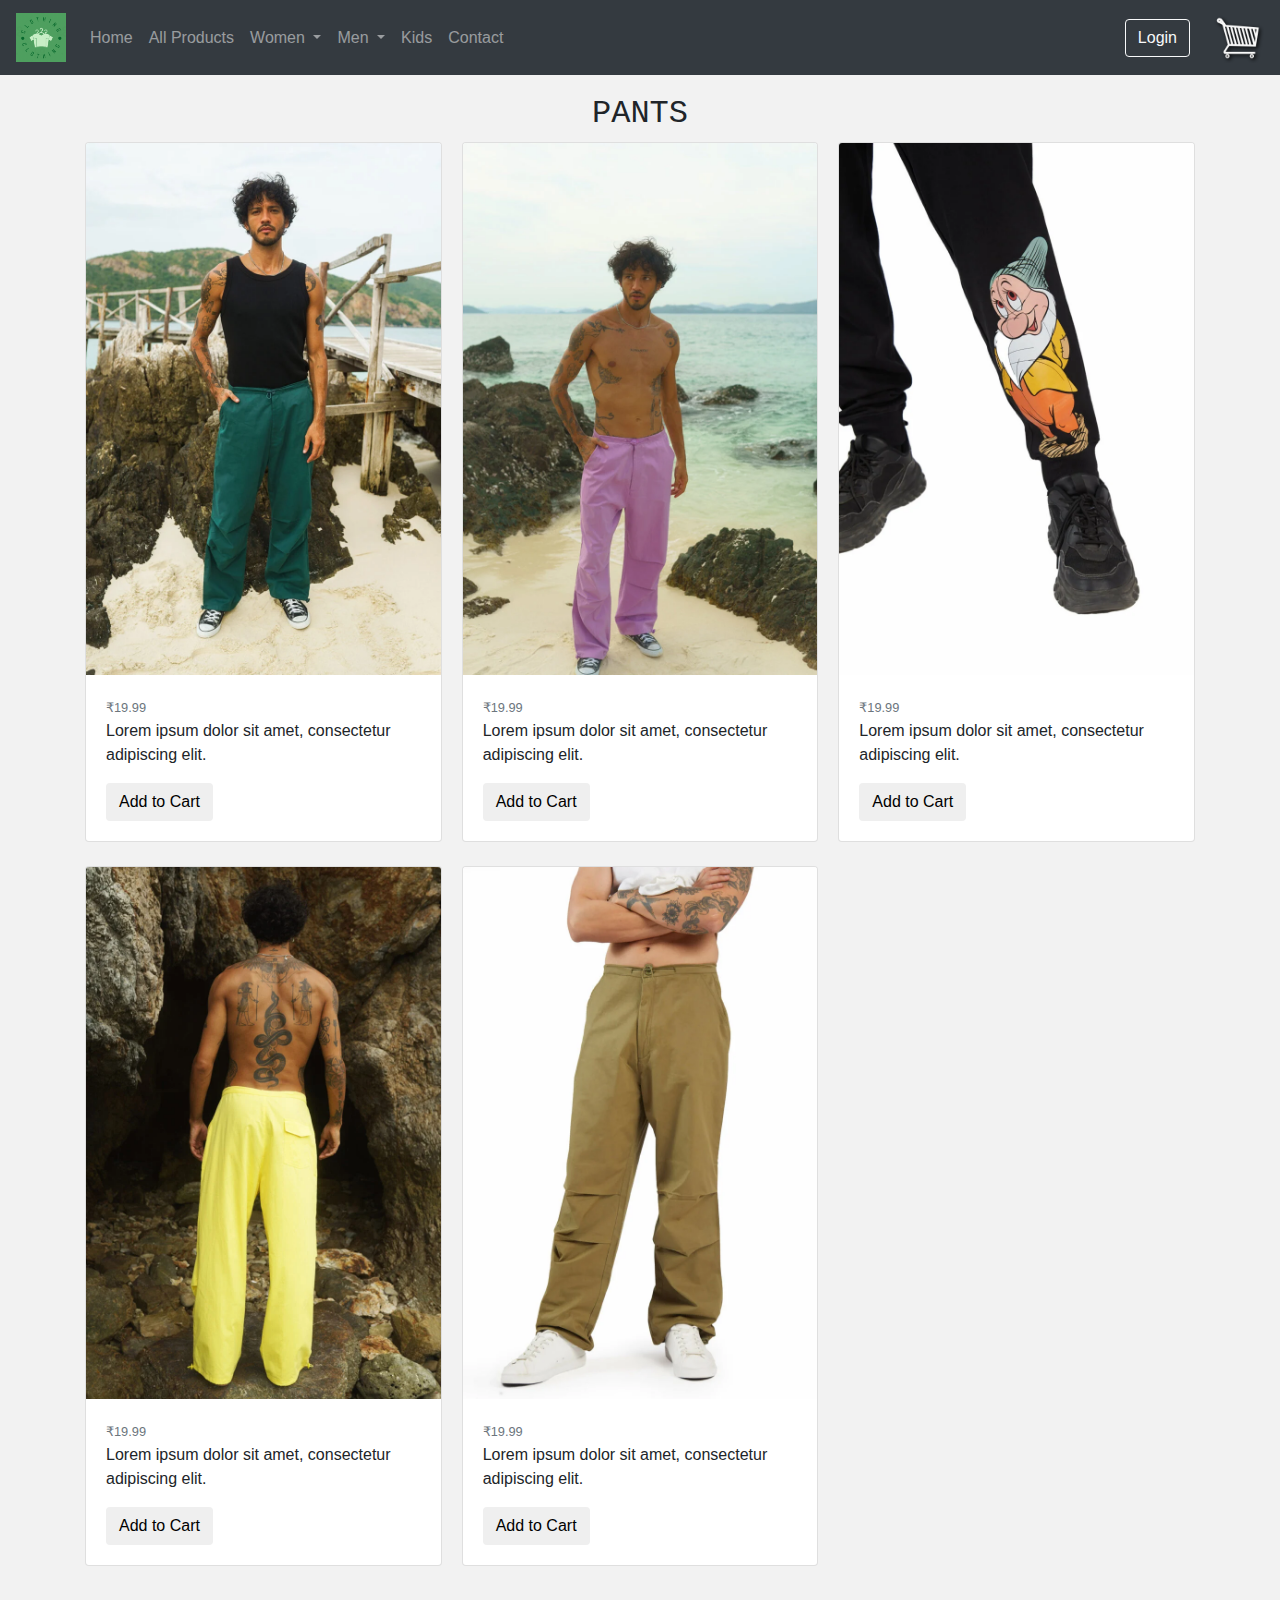
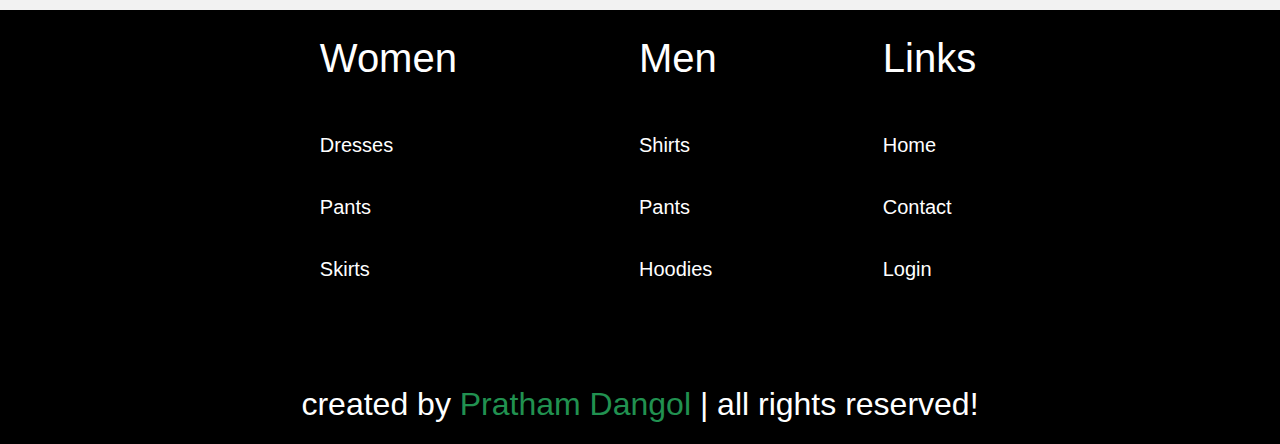
<file: menpants.html>
<!DOCTYPE html>
<html lang="en">

<head>
    <meta charset="UTF-8">
    <meta name="viewport" content="width=device-width, initial-scale=1.0">
    <title>Men's Pants</title>
    <link href="https://cdn.jsdelivr.net/npm/bootstrap@5.3.0/dist/css/bootstrap.min.css" rel="stylesheet"
        integrity="sha384-9ndCyUaIbzAi2FUVXJi0CjmCapSmO7SnpJef0486qhLnuZ2cdeRhO02iuK6FUUVM" crossorigin="anonymous">
    <link rel="stylesheet" href="https://maxcdn.bootstrapcdn.com/bootstrap/4.0.0/css/bootstrap.min.css">

    <link rel="stylesheet" href="style.css">
</head>

<body>
    <div id="navbarr">
        <nav class="navbar navbar-expand-lg navbar-dark bg-dark">
            <a class="navbar-brand" href="index.html">
                <img src="logo.png" width="50px">
            </a>
            <button class="navbar-toggler" type="button" data-toggle="collapse" data-target="#navbarNavDropdown"
                aria-controls="navbarNavDropdown" aria-expanded="false" aria-label="Toggle navigation">
                <span class="navbar-toggler-icon"></span>
            </button>
            <div class="collapse navbar-collapse" id="navbarNavDropdown">
                <ul class="navbar-nav mr-auto">
                    <li class="nav-item">
                        <a class="nav-link" href="index.html">Home </a>
                    </li>
                    <li class="nav-item">
                        <a class="nav-link" href="allproducts.html">All Products</a>
                    </li>

                    <li class="nav-item dropdown">
                        <a class="nav-link dropdown-toggle" href="#" id="navbarDropdownMenuLink" data-toggle="dropdown"
                            aria-haspopup="true" aria-expanded="false">
                            Women
                        </a>
                        <div class="dropdown-menu" aria-labelledby="navbarDropdownMenuLink">
                            <a class="dropdown-item" href="womenallproducts.html">All Products</a>
                            <a class="dropdown-item" href="womendress.html">Dresses</a>
                            <a class="dropdown-item" href="womenpant.html">Pants</a>
                            <a class="dropdown-item" href="womenskirt.html">Skirts</a>

                        </div>
                    </li>
                    <li class="nav-item dropdown">
                        <a class="nav-link dropdown-toggle" href="#" id="navbarDropdownMenuLink" data-toggle="dropdown"
                            aria-haspopup="true" aria-expanded="false">
                            Men
                        </a>
                        <div class="dropdown-menu" aria-labelledby="navbarDropdownMenuLink">
                            <a class="dropdown-item" href="menallproducts.html">All Products</a>
                            <a class="dropdown-item" href="mentshirt.html">Shirts</a>
                            <a class="dropdown-item" href="menpants.html">Pants</a>
                            <a class="dropdown-item" href="menshoodies.html">Hoodies</a>
                        </div>
                    </li>
                    <li class="nav-item">
                        <a class="nav-link" href="kids.html">Kids</a>
                    </li>
                    <li class="nav-item">
                        <a class="nav-link" href="contactus.html">Contact</a>
                    </li>
                </ul>
                <a href="login.html">
                    <button class="btn btn-outline-light my-2 mx-4 my-sm-0" type="submit">Login</button>
                </a>
                <a href="CART.HTML">
                    <img src="cart.png" width="50px" alt="cart">
                </a>
            </div>
        </nav>
    </div>
    <div>
        <section class="footer" style="padding: 20px; background-color: #f2f2f2;">
            <div class="container">
                <div>
                    <h2 class="text-center" style="font-family: 'Courier New', Courier;">PANTS</h2>
                </div>
                <div class=" row">
                    <div class="col-12">
                        <div class="card-columns">
                            <div class="card mb-4 box-shadow">
                                <img class="card-img-top" src="dresses/men/pants1.webp" alt="Card image cap">
                                <div class="card-body">
                                    <small class="text-muted">₹19.99</small>
                                    <p class="card-text">Lorem ipsum dolor sit amet, consectetur adipiscing elit.
                                    </p>
                                    <div class="d-flex justify-content-between align-items-center">
                                        <div class="btn-group">
                                            <button class="btn btn-products">Add to Cart</button>
                                        </div>
                                    </div>
                                </div>
                            </div>
                            <div class="card mb-4 box-shadow">
                                <img class="card-img-top" src="dresses/men/pants2.webp" alt="Card image cap">
                                <div class="card-body">
                                    <small class="text-muted">₹19.99</small>
                                    <p class="card-text">Lorem ipsum dolor sit amet, consectetur adipiscing elit.
                                    </p>
                                    <div class="d-flex justify-content-between align-items-center">
                                        <div class="btn-group">
                                            <button class="btn btn-products">Add to Cart</button>
                                        </div>
                                    </div>
                                </div>
                            </div>
                            <div class="card mb-4 box-shadow">
                                <img class="card-img-top" src="dresses/men/pants3.webp" alt="Card image cap">
                                <div class="card-body">
                                    <small class="text-muted">₹19.99</small>
                                    <p class="card-text">Lorem ipsum dolor sit amet, consectetur adipiscing elit.
                                    </p>
                                    <div class="d-flex justify-content-between align-items-center">
                                        <div class="btn-group">
                                            <button class="btn btn-products">Add to Cart</button>
                                        </div>
                                    </div>
                                </div>
                            </div>
                            <div class="card mb-4 box-shadow">
                                <img class="card-img-top" src="dresses/men/pants4.webp" alt="Card image cap">
                                <div class="card-body">
                                    <small class="text-muted">₹19.99</small>
                                    <p class="card-text">Lorem ipsum dolor sit amet, consectetur adipiscing elit.
                                    </p>
                                    <div class="d-flex justify-content-between align-items-center">
                                        <div class="btn-group">
                                            <button class="btn btn-products">Add to Cart</button>
                                        </div>
                                    </div>
                                </div>
                            </div>
                            <div class="card mb-4 box-shadow">
                                <img class="card-img-top" src="dresses/men/pants5.webp" alt="Card image cap">
                                <div class="card-body">
                                    <small class="text-muted">₹19.99</small>
                                    <p class="card-text">Lorem ipsum dolor sit amet, consectetur adipiscing elit.
                                    </p>
                                    <div class="d-flex justify-content-between align-items-center">
                                        <div class="btn-group">
                                            <button class="btn btn-products">Add to Cart</button>
                                        </div>
                                    </div>
                                </div>
                            </div>
                            <!-- Repeat the above card structure for the remaining products -->

                        </div>
                    </div>
                </div>
            </div>
        </section>
    </div>
    <section class="footer">
        <div class="box-container">
            <div class="box mx-3">
                <h3>Women</h3>
                <a href="womendress.html">Dresses</a>
                <a href="womenpant.html">Pants</a>
                <a href="womenskirt.html">Skirts</a>
            </div>

            <div class="box mx-3">
                <h3>Men</h3>
                <a href="mentshirt.html">Shirts</a>
                <a href="menpants.html">Pants</a>
                <a href="menshoodies.html">Hoodies</a>
            </div>
            <div class="box">
                <h3>Links</h3>
                <a href="index.html">Home</a>
                <a href="contactus.html">Contact</a>
                <a href="login.html">Login</a>
            </div>
        </div>
        <div class="credit">created by <span>Pratham Dangol</span> | all rights reserved!</div>
    </section>
    <script src="https://cdn.jsdelivr.net/npm/bootstrap@5.3.0/dist/js/bootstrap.bundle.min.js"
        integrity="sha384-geWF76RCwLtnZ8qwWowPQNguL3RmwHVBC9FhGdlKrxdiJJigb/j/68SIy3Te4Bkz"
        crossorigin="anonymous"></script>
    <script src="https://code.jquery.com/jquery-3.6.0.min.js"></script>
    <script src="https://cdnjs.cloudflare.com/ajax/libs/popper.js/2.10.2/umd/popper.min.js"></script>
    <script src="https://stackpath.bootstrapcdn.com/bootstrap/4.5.2/js/bootstrap.min.js"></script>

</body>

</html>
</file>
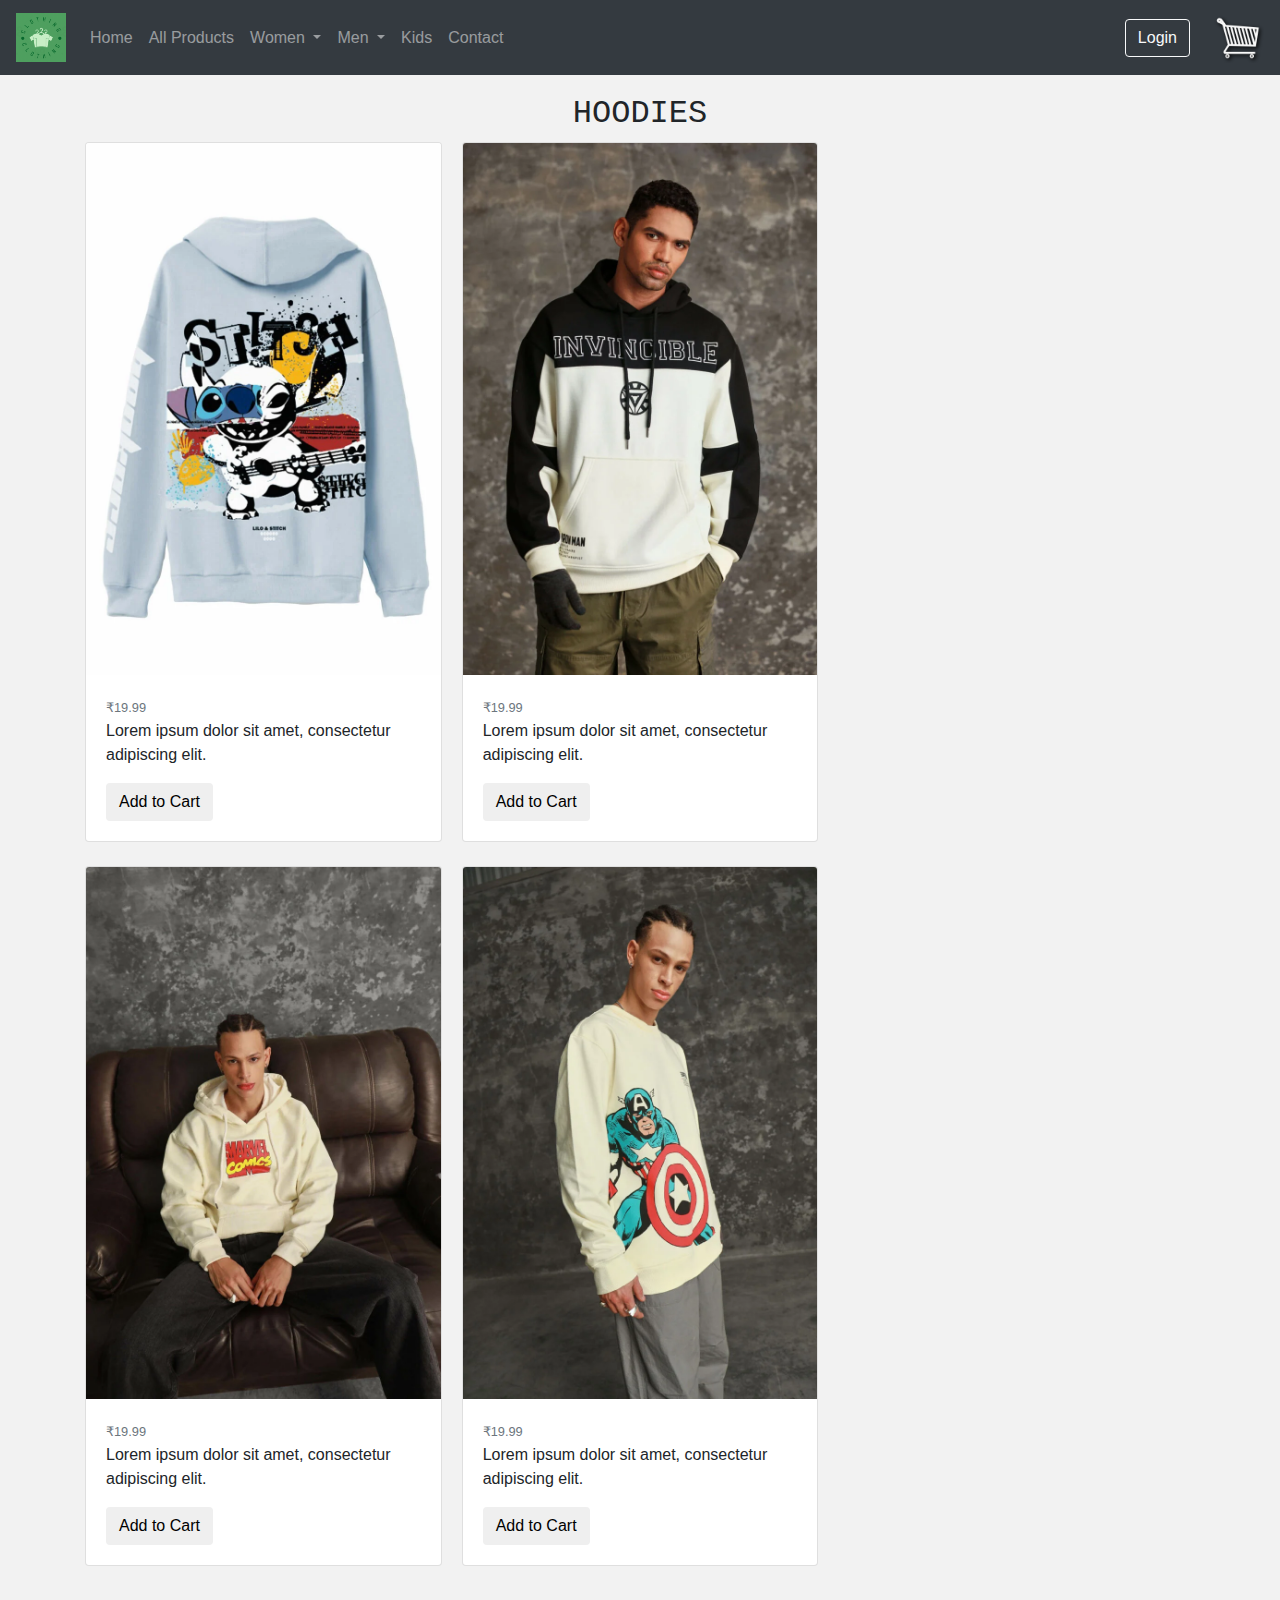
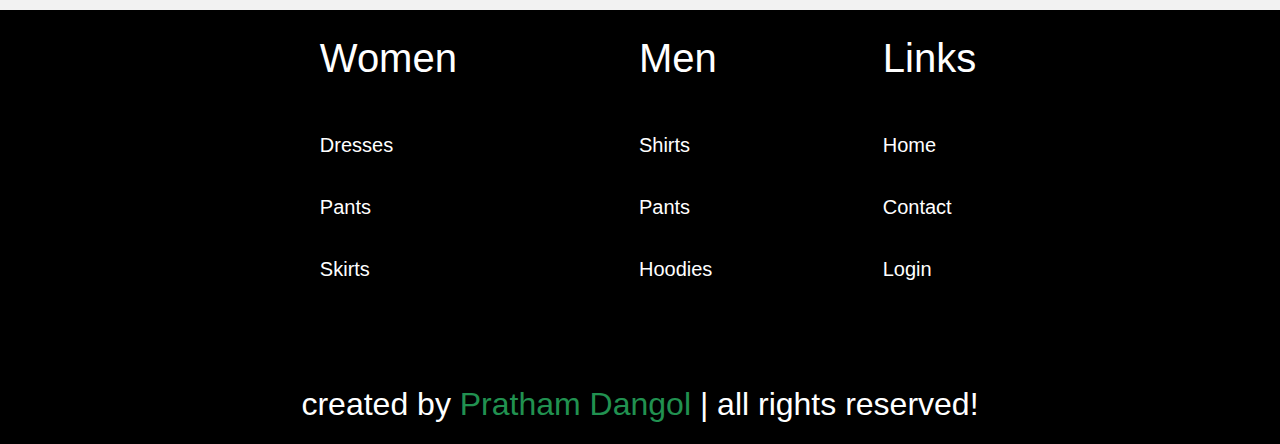
<file: menshoodies.html>
<!DOCTYPE html>
<html lang="en">

<head>
    <meta charset="UTF-8">
    <meta name="viewport" content="width=device-width, initial-scale=1.0">
    <title>Men's Hoodies</title>
    <link href="https://cdn.jsdelivr.net/npm/bootstrap@5.3.0/dist/css/bootstrap.min.css" rel="stylesheet"
        integrity="sha384-9ndCyUaIbzAi2FUVXJi0CjmCapSmO7SnpJef0486qhLnuZ2cdeRhO02iuK6FUUVM" crossorigin="anonymous">
    <link rel="stylesheet" href="https://maxcdn.bootstrapcdn.com/bootstrap/4.0.0/css/bootstrap.min.css">

    <link rel="stylesheet" href="style.css">
</head>

<body>
    <div id="navbarr">
        <nav class="navbar navbar-expand-lg navbar-dark bg-dark">
            <a class="navbar-brand" href="index.html">
                <img src="logo.png" width="50px">
            </a>
            <button class="navbar-toggler" type="button" data-toggle="collapse" data-target="#navbarNavDropdown"
                aria-controls="navbarNavDropdown" aria-expanded="false" aria-label="Toggle navigation">
                <span class="navbar-toggler-icon"></span>
            </button>
            <div class="collapse navbar-collapse" id="navbarNavDropdown">
                <ul class="navbar-nav mr-auto">
                    <li class="nav-item">
                        <a class="nav-link" href="index.html">Home </a>
                    </li>
                    <li class="nav-item">
                        <a class="nav-link" href="allproducts.html">All Products</a>
                    </li>

                    <li class="nav-item dropdown">
                        <a class="nav-link dropdown-toggle" href="#" id="navbarDropdownMenuLink" data-toggle="dropdown"
                            aria-haspopup="true" aria-expanded="false">
                            Women
                        </a>
                        <div class="dropdown-menu" aria-labelledby="navbarDropdownMenuLink">
                            <a class="dropdown-item" href="womenallproducts.html">All Products</a>
                            <a class="dropdown-item" href="womendress.html">Dresses</a>
                            <a class="dropdown-item" href="womenpant.html">Pants</a>
                            <a class="dropdown-item" href="womenskirt.html">Skirts</a>

                        </div>
                    </li>
                    <li class="nav-item dropdown">
                        <a class="nav-link dropdown-toggle" href="#" id="navbarDropdownMenuLink" data-toggle="dropdown"
                            aria-haspopup="true" aria-expanded="false">
                            Men
                        </a>
                        <div class="dropdown-menu" aria-labelledby="navbarDropdownMenuLink">
                            <a class="dropdown-item" href="menallproducts.html">All Products</a>
                            <a class="dropdown-item" href="mentshirt.html">Shirts</a>
                            <a class="dropdown-item" href="menpants.html">Pants</a>
                            <a class="dropdown-item" href="menshoodies.html">Hoodies</a>
                        </div>
                    </li>
                    <li class="nav-item">
                        <a class="nav-link" href="kids.html">Kids</a>
                    </li>
                    <li class="nav-item">
                        <a class="nav-link" href="contactus.html">Contact</a>
                    </li>
                </ul>
                <a href="login.html">
                    <button class="btn btn-outline-light my-2 mx-4 my-sm-0" type="submit">Login</button>
                </a>
                <a href="CART.HTML">
                    <img src="cart.png" width="50px" alt="cart">
                </a>
            </div>
        </nav>
    </div>
    <div>
        <section class="footer" style="padding: 20px; background-color: #f2f2f2;">
            <div class="container">
                <div>
                    <h2 class="text-center" style="font-family: 'Courier New', Courier;">HOODIES</h2>
                </div>
                <div class=" row">
                    <div class="col-12">
                        <div class="card-columns">
                            <div class="card mb-4 box-shadow">
                                <img class="card-img-top" src="dresses/men/hoodies1.webp" alt="Card image cap">
                                <div class="card-body">
                                    <small class="text-muted">₹19.99</small>
                                    <p class="card-text">Lorem ipsum dolor sit amet, consectetur adipiscing elit.
                                    </p>
                                    <div class="d-flex justify-content-between align-items-center">
                                        <div class="btn-group">
                                            <button class="btn btn-products">Add to Cart</button>
                                        </div>
                                    </div>
                                </div>
                            </div>
                            <div class="card mb-4 box-shadow">
                                <img class="card-img-top" src="dresses/men/hoodies2.webp" Card image cap">
                                <div class="card-body">
                                    <small class="text-muted">₹19.99</small>
                                    <p class="card-text">Lorem ipsum dolor sit amet, consectetur adipiscing elit.
                                    </p>
                                    <div class="d-flex justify-content-between align-items-center">
                                        <div class="btn-group">
                                            <button class="btn btn-products">Add to Cart</button>
                                        </div>
                                    </div>
                                </div>
                            </div>

                            <div class="card mb-4 box-shadow">
                                <img class="card-img-top" src="dresses/men/hoodies3.webp" alt="Card image cap">
                                <div class="card-body">
                                    <small class="text-muted">₹19.99</small>
                                    <p class="card-text">Lorem ipsum dolor sit amet, consectetur adipiscing elit.
                                    </p>
                                    <div class="d-flex justify-content-between align-items-center">
                                        <div class="btn-group">
                                            <button class="btn btn-products">Add to Cart</button>
                                        </div>
                                    </div>
                                </div>
                            </div>

                            <div class="card mb-4 box-shadow">
                                <img class="card-img-top" src="dresses/men/hoodies4.webp" alt="Card image cap">
                                <div class="card-body">
                                    <small class="text-muted">₹19.99</small>
                                    <p class="card-text">Lorem ipsum dolor sit amet, consectetur adipiscing elit.
                                    </p>
                                    <div class="d-flex justify-content-between align-items-center">
                                        <div class="btn-group">
                                            <button class="btn btn-products">Add to Cart</button>
                                        </div>
                                    </div>
                                </div>
                            </div>
                            <!-- Repeat the above card structure for the remaining products -->

                        </div>
                    </div>
                </div>
            </div>
        </section>
    </div>
    <section class="footer">
        <div class="box-container">
            <div class="box mx-3">
                <h3>Women</h3>
                <a href="womendress.html">Dresses</a>
                <a href="womenpant.html">Pants</a>
                <a href="womenskirt.html">Skirts</a>
            </div>

            <div class="box mx-3">
                <h3>Men</h3>
                <a href="mentshirt.html">Shirts</a>
                <a href="menpants.html">Pants</a>
                <a href="menshoodies.html">Hoodies</a>
            </div>
            <div class="box">
                <h3>Links</h3>
                <a href="index.html">Home</a>
                <a href="contactus.html">Contact</a>
                <a href="login.html">Login</a>
            </div>
        </div>
        <div class="credit">created by <span>Pratham Dangol</span> | all rights reserved!</div>
    </section>
    <script src="https://cdn.jsdelivr.net/npm/bootstrap@5.3.0/dist/js/bootstrap.bundle.min.js"
        integrity="sha384-geWF76RCwLtnZ8qwWowPQNguL3RmwHVBC9FhGdlKrxdiJJigb/j/68SIy3Te4Bkz"
        crossorigin="anonymous"></script>
    <script src="https://code.jquery.com/jquery-3.6.0.min.js"></script>
    <script src="https://cdnjs.cloudflare.com/ajax/libs/popper.js/2.10.2/umd/popper.min.js"></script>
    <script src="https://stackpath.bootstrapcdn.com/bootstrap/4.5.2/js/bootstrap.min.js"></script>

</body>

</html>
</file>
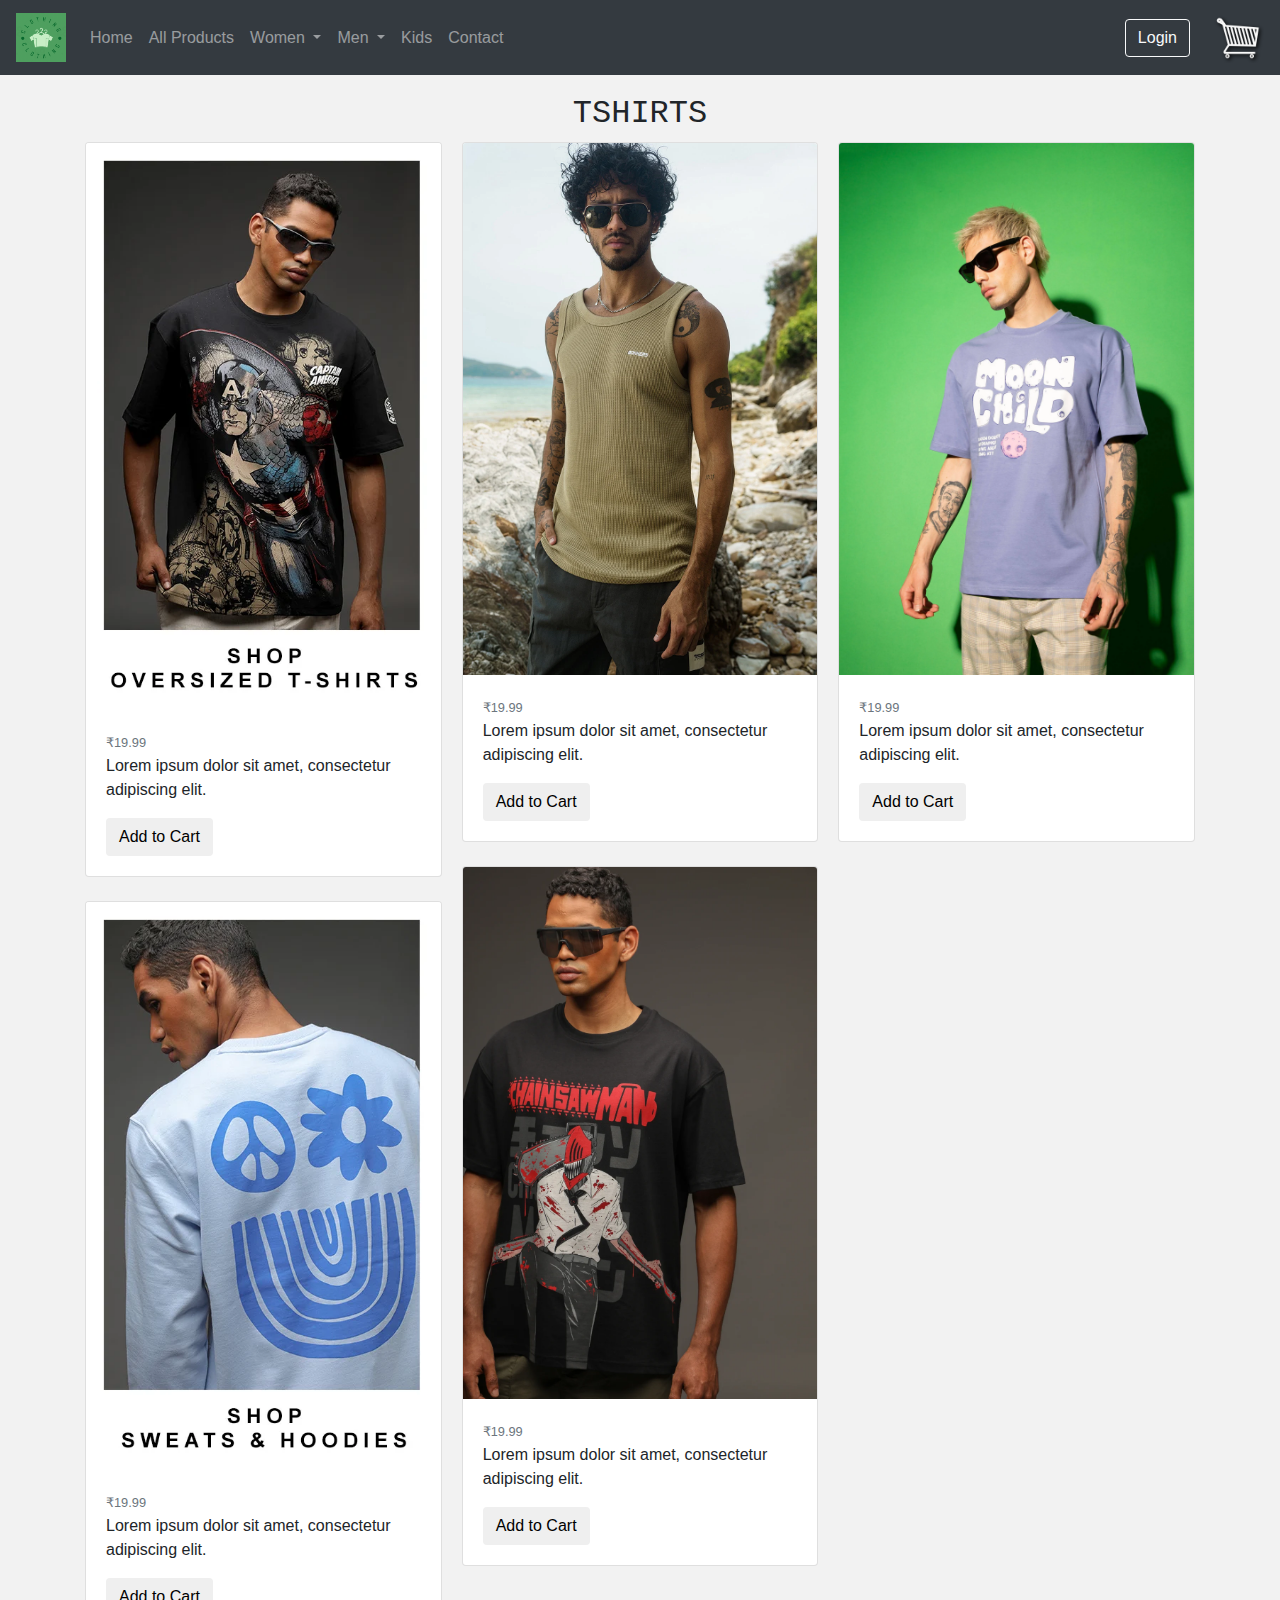
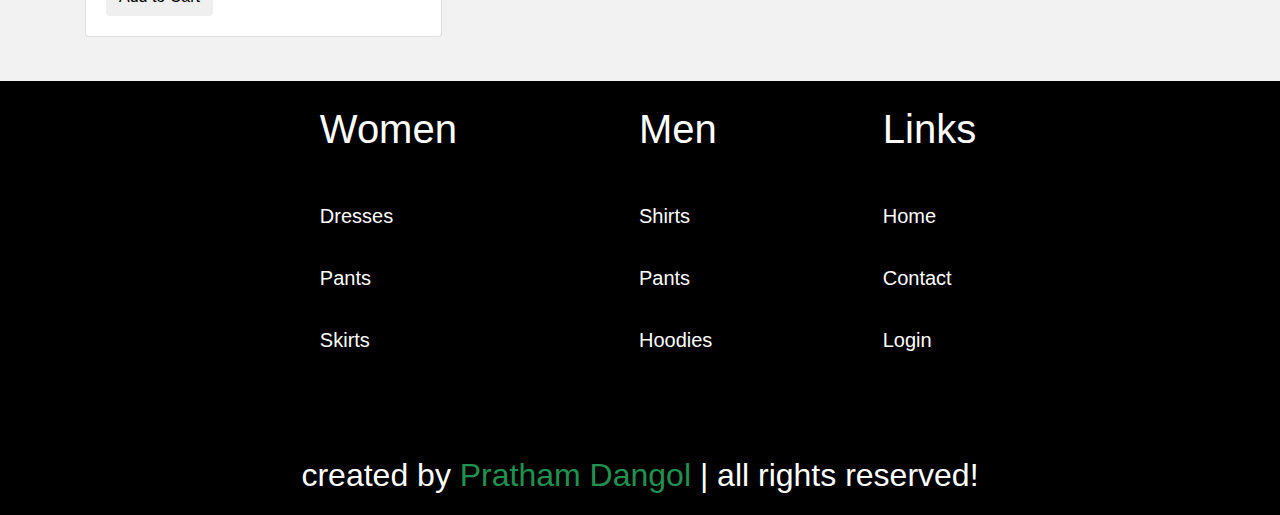
<file: mentshirt.html>
<!DOCTYPE html>
<html lang="en">

<head>
    <meta charset="UTF-8">
    <meta name="viewport" content="width=device-width, initial-scale=1.0">
    <title>Men's Tshirt</title>
    <link href="https://cdn.jsdelivr.net/npm/bootstrap@5.3.0/dist/css/bootstrap.min.css" rel="stylesheet"
        integrity="sha384-9ndCyUaIbzAi2FUVXJi0CjmCapSmO7SnpJef0486qhLnuZ2cdeRhO02iuK6FUUVM" crossorigin="anonymous">
    <link rel="stylesheet" href="https://maxcdn.bootstrapcdn.com/bootstrap/4.0.0/css/bootstrap.min.css">

    <link rel="stylesheet" href="style.css">
</head>

<body>
    <div id="navbarr">
        <nav class="navbar navbar-expand-lg navbar-dark bg-dark">
            <a class="navbar-brand" href="index.html">
                <img src="logo.png" width="50px">
            </a>
            <button class="navbar-toggler" type="button" data-toggle="collapse" data-target="#navbarNavDropdown"
                aria-controls="navbarNavDropdown" aria-expanded="false" aria-label="Toggle navigation">
                <span class="navbar-toggler-icon"></span>
            </button>
            <div class="collapse navbar-collapse" id="navbarNavDropdown">
                <ul class="navbar-nav mr-auto">
                    <li class="nav-item">
                        <a class="nav-link" href="index.html">Home </a>
                    </li>
                    <li class="nav-item">
                        <a class="nav-link" href="allproducts.html">All Products</a>
                    </li>

                    <li class="nav-item dropdown">
                        <a class="nav-link dropdown-toggle" href="#" id="navbarDropdownMenuLink" data-toggle="dropdown"
                            aria-haspopup="true" aria-expanded="false">
                            Women
                        </a>
                        <div class="dropdown-menu" aria-labelledby="navbarDropdownMenuLink">
                            <a class="dropdown-item" href="womenallproducts.html">All Products</a>
                            <a class="dropdown-item" href="womendress.html">Dresses</a>
                            <a class="dropdown-item" href="womenpant.html">Pants</a>
                            <a class="dropdown-item" href="womenskirt.html">Skirts</a>

                        </div>
                    </li>
                    <li class="nav-item dropdown">
                        <a class="nav-link dropdown-toggle" href="#" id="navbarDropdownMenuLink" data-toggle="dropdown"
                            aria-haspopup="true" aria-expanded="false">
                            Men
                        </a>
                        <div class="dropdown-menu" aria-labelledby="navbarDropdownMenuLink">
                            <a class="dropdown-item" href="menallproducts.html">All Products</a>
                            <a class="dropdown-item" href="mentshirt.html">Shirts</a>
                            <a class="dropdown-item" href="menpants.html">Pants</a>
                            <a class="dropdown-item" href="menshoodies.html">Hoodies</a>
                        </div>
                    </li>
                    <li class="nav-item">
                        <a class="nav-link" href="kids.html">Kids</a>
                    </li>
                    <li class="nav-item">
                        <a class="nav-link" href="contactus.html">Contact</a>
                    </li>
                </ul>
                <a href="login.html">
                    <button class="btn btn-outline-light my-2 mx-4 my-sm-0" type="submit">Login</button>
                </a>
                <a href="CART.HTML">
                    <img src="cart.png" width="50px" alt="cart">
                </a>
            </div>
        </nav>
    </div>
    <div>
        <section class="footer" style="padding: 20px; background-color: #f2f2f2;">
            <div class="container">
                <div>
                    <h2 class="text-center" style="font-family: 'Courier New', Courier;">TSHIRTS</h2>
                </div>
                <div class=" row">
                    <div class="col-12">
                        <div class="card-columns">
                            <div class="card mb-4 box-shadow">
                                <img class="card-img-top" src="dresses/men/tshirt1.webp" alt="Card image cap">
                                <div class="card-body">
                                    <small class="text-muted">₹19.99</small>
                                    <p class="card-text">Lorem ipsum dolor sit amet, consectetur adipiscing elit.
                                    </p>
                                    <div class="d-flex justify-content-between align-items-center">
                                        <div class="btn-group">
                                            <button class="btn btn-products">Add to Cart</button>
                                        </div>
                                    </div>
                                </div>
                            </div>
                            <div class="card mb-4 box-shadow">
                                <img class="card-img-top" src="dresses/men/tshirt2.webp" alt="Card image cap">
                                <div class="card-body">
                                    <small class="text-muted">₹19.99</small>
                                    <p class="card-text">Lorem ipsum dolor sit amet, consectetur adipiscing elit.
                                    </p>
                                    <div class="d-flex justify-content-between align-items-center">
                                        <div class="btn-group">
                                            <button class="btn btn-products">Add to Cart</button>
                                        </div>
                                    </div>
                                </div>
                            </div>
                            <div class="card mb-4 box-shadow">
                                <img class="card-img-top" src="dresses/men/tshirt3.webp" alt="Card image cap">
                                <div class="card-body">
                                    <small class="text-muted">₹19.99</small>
                                    <p class="card-text">Lorem ipsum dolor sit amet, consectetur adipiscing elit.
                                    </p>
                                    <div class="d-flex justify-content-between align-items-center">
                                        <div class="btn-group">
                                            <button class="btn btn-products">Add to Cart</button>
                                        </div>
                                    </div>
                                </div>
                            </div>
                            <div class="card mb-4 box-shadow">
                                <img class="card-img-top" src="dresses/men/tshirt4.webp" alt="Card image cap">
                                <div class="card-body">
                                    <small class="text-muted">₹19.99</small>
                                    <p class="card-text">Lorem ipsum dolor sit amet, consectetur adipiscing elit.
                                    </p>
                                    <div class="d-flex justify-content-between align-items-center">
                                        <div class="btn-group">
                                            <button class="btn btn-products">Add to Cart</button>
                                        </div>
                                    </div>
                                </div>
                            </div>
                            <div class="card mb-4 box-shadow">
                                <img class="card-img-top" src="dresses/men/tshirt5.webp" alt="Card image cap">
                                <div class="card-body">
                                    <small class="text-muted">₹19.99</small>
                                    <p class="card-text">Lorem ipsum dolor sit amet, consectetur adipiscing elit.
                                    </p>
                                    <div class="d-flex justify-content-between align-items-center">
                                        <div class="btn-group">
                                            <button class="btn btn-products">Add to Cart</button>
                                        </div>
                                    </div>
                                </div>
                            </div>
                            <!-- Repeat the above card structure for the remaining products -->

                        </div>
                    </div>
                </div>
            </div>
        </section>
    </div>

    <section class="footer">
        <div class="box-container">
            <div class="box mx-3">
                <h3>Women</h3>
                <a href="womendress.html">Dresses</a>
                <a href="womenpant.html">Pants</a>
                <a href="womenskirt.html">Skirts</a>
            </div>

            <div class="box mx-3">
                <h3>Men</h3>
                <a href="mentshirt.html">Shirts</a>
                <a href="menpants.html">Pants</a>
                <a href="menshoodies.html">Hoodies</a>
            </div>
            <div class="box">
                <h3>Links</h3>
                <a href="index.html">Home</a>
                <a href="contactus.html">Contact</a>
                <a href="login.html">Login</a>
            </div>
        </div>
        <div class="credit">created by <span>Pratham Dangol</span> | all rights reserved!</div>
    </section>
    <script src="https://cdn.jsdelivr.net/npm/bootstrap@5.3.0/dist/js/bootstrap.bundle.min.js"
        integrity="sha384-geWF76RCwLtnZ8qwWowPQNguL3RmwHVBC9FhGdlKrxdiJJigb/j/68SIy3Te4Bkz"
        crossorigin="anonymous"></script>
    <script src="https://code.jquery.com/jquery-3.6.0.min.js"></script>
    <script src="https://cdnjs.cloudflare.com/ajax/libs/popper.js/2.10.2/umd/popper.min.js"></script>
    <script src="https://stackpath.bootstrapcdn.com/bootstrap/4.5.2/js/bootstrap.min.js"></script>

</body>

</html>
</file>
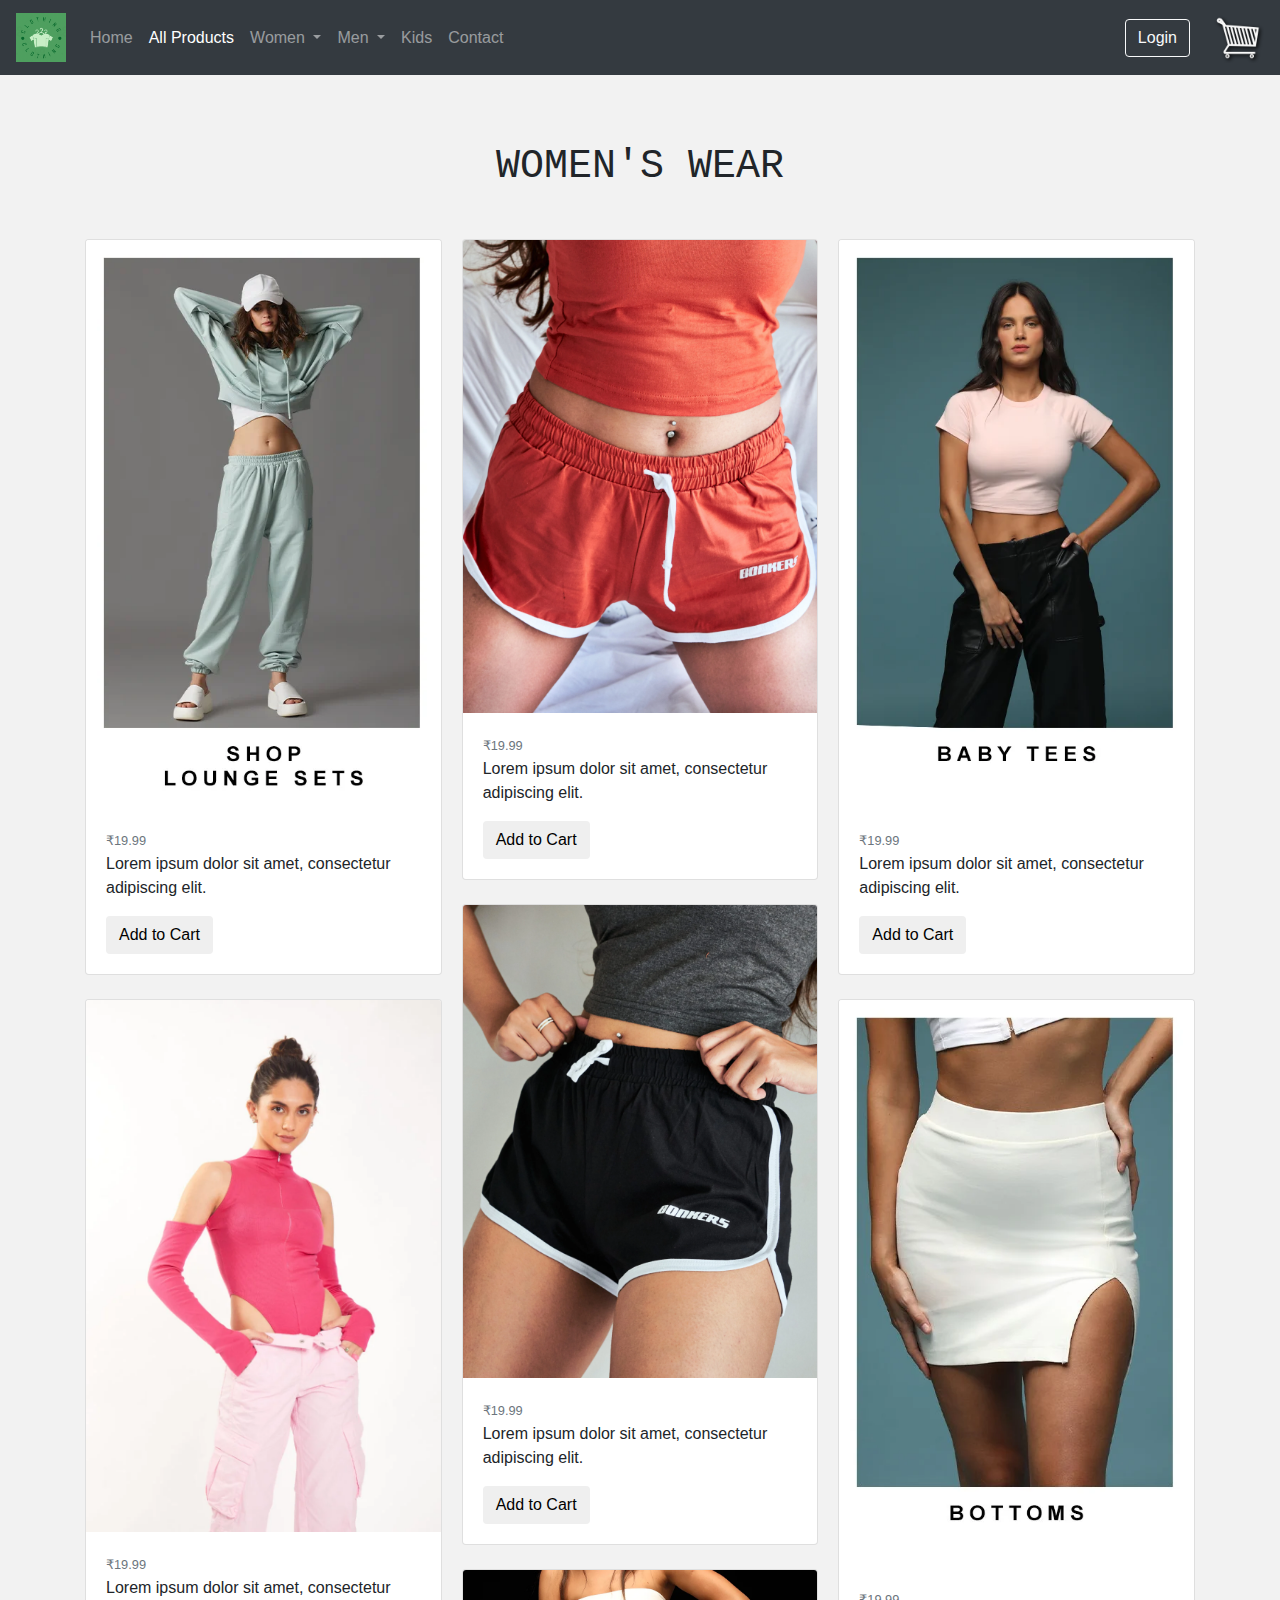
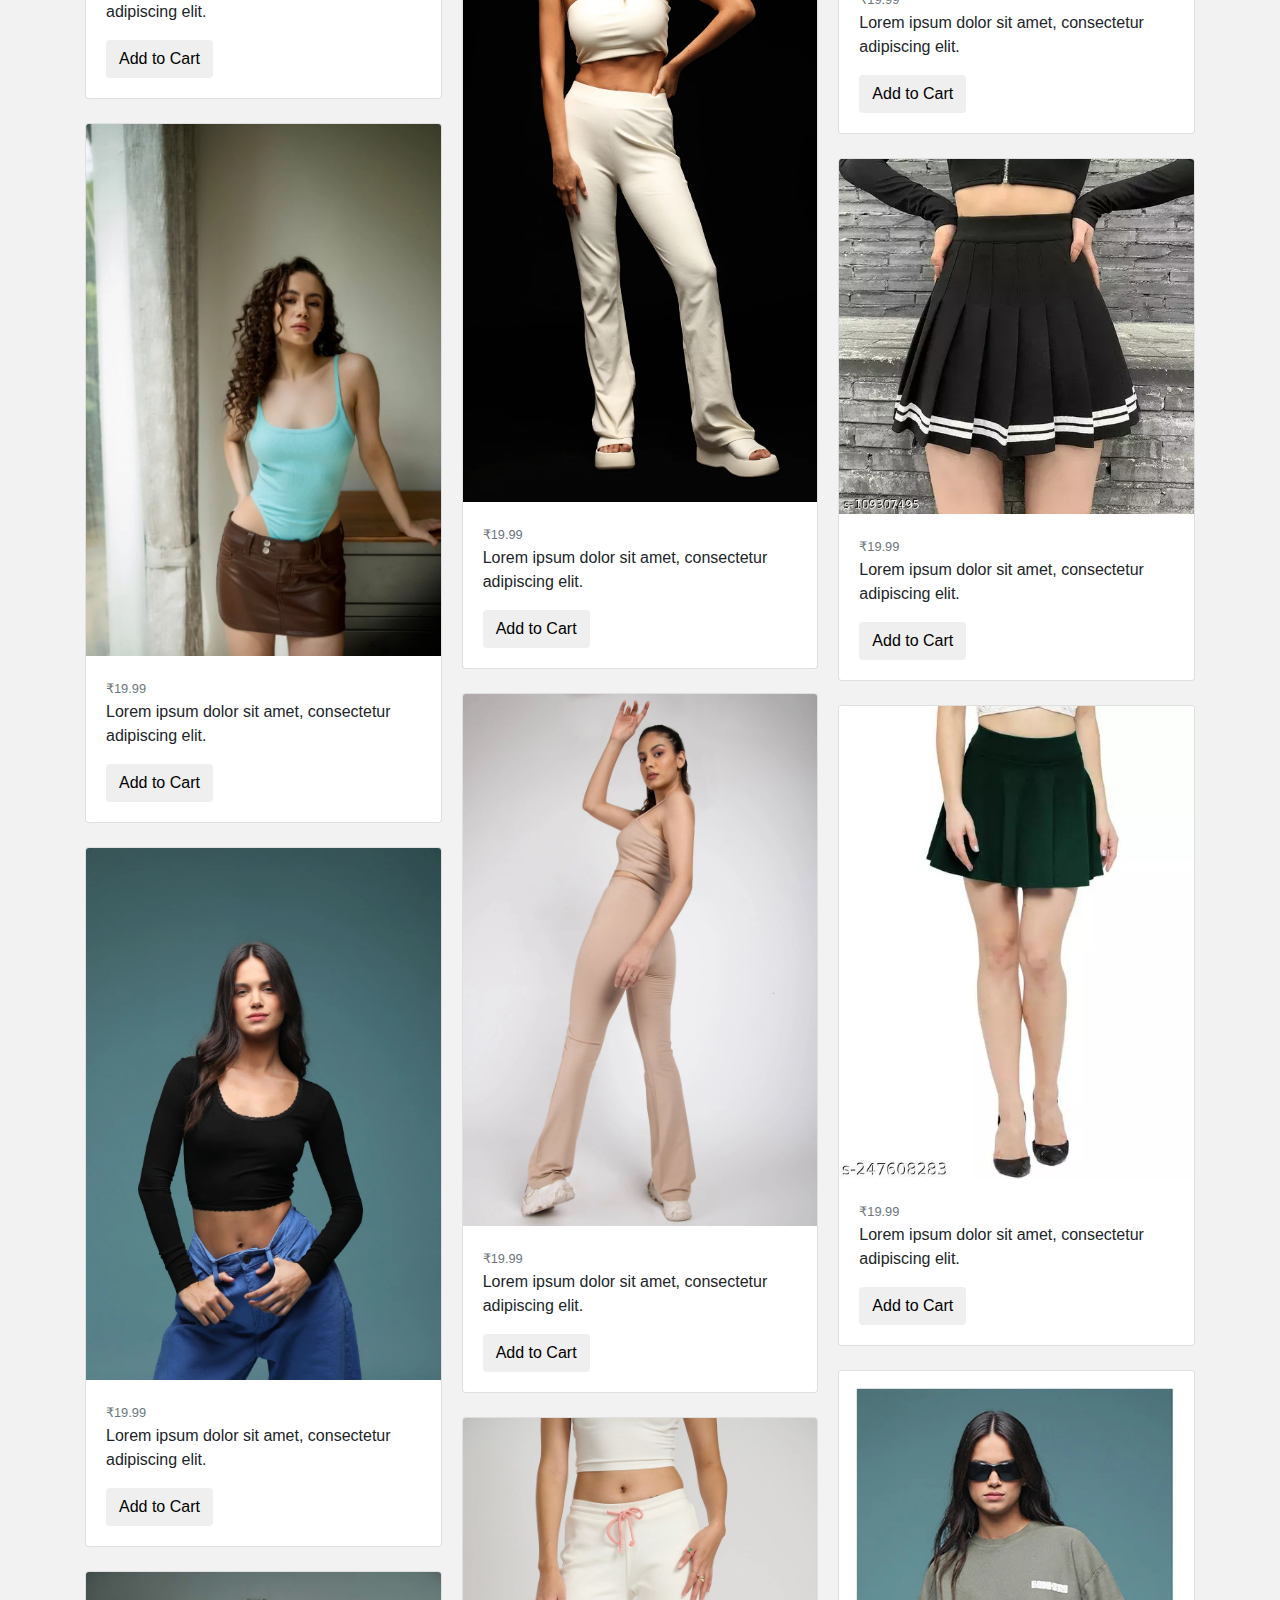
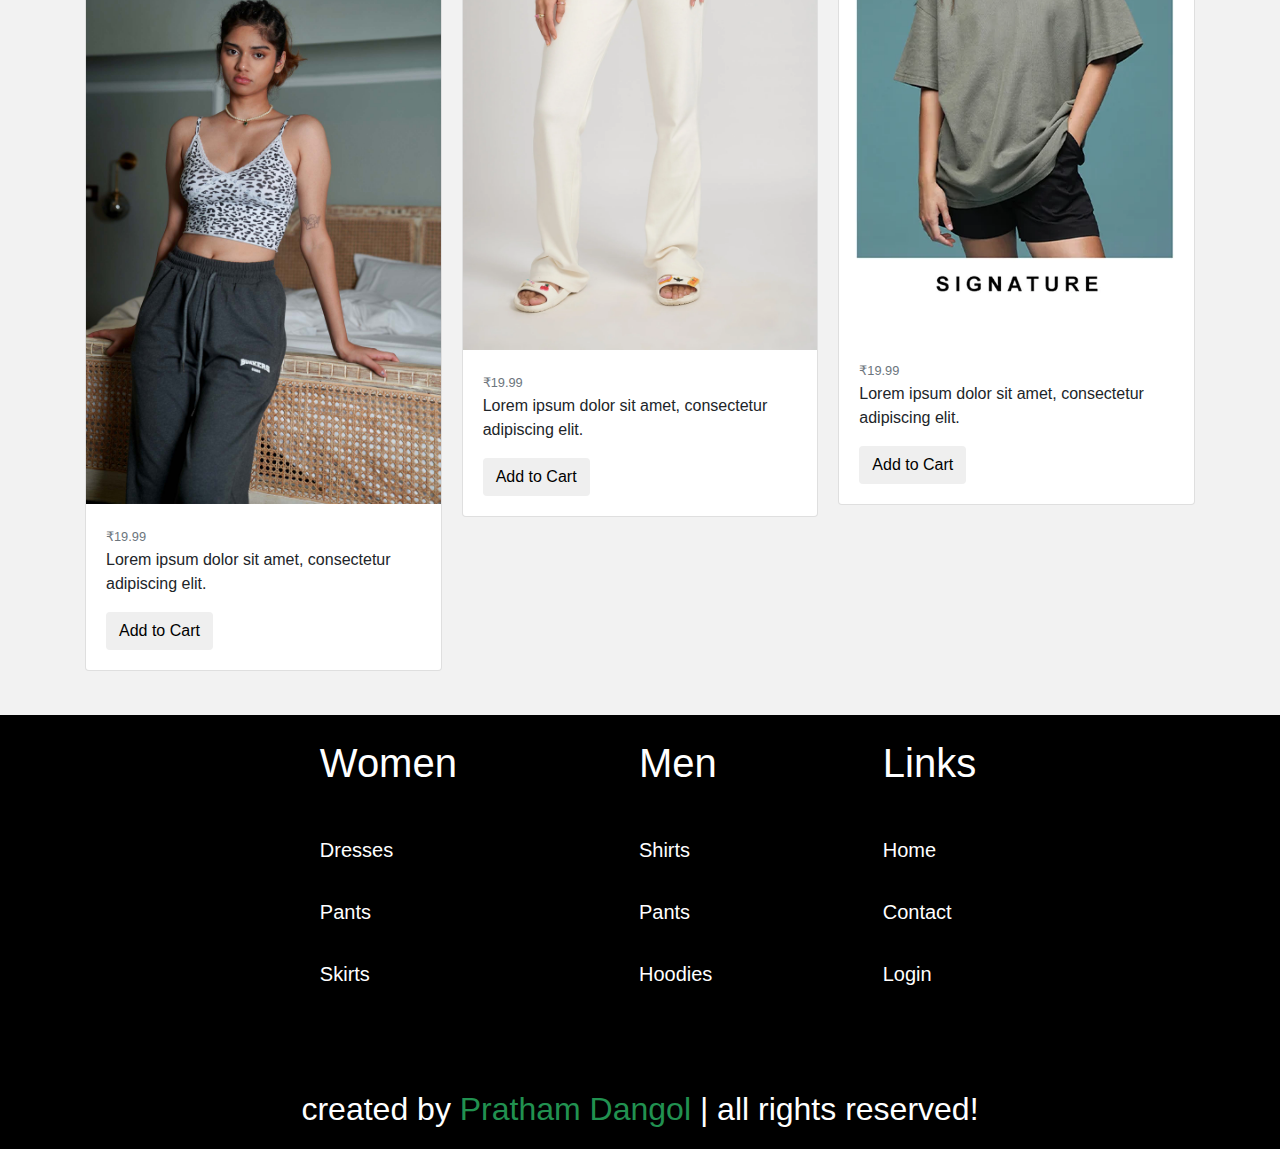
<file: womenallproducts.html>
<!DOCTYPE html>
<html lang="en">

<head>
    <meta charset="UTF-8">
    <meta name="viewport" content="width=device-width, initial-scale=1.0">
    <title>Women Products</title>
    <link href="https://cdn.jsdelivr.net/npm/bootstrap@5.3.0/dist/css/bootstrap.min.css" rel="stylesheet"
        integrity="sha384-9ndCyUaIbzAi2FUVXJi0CjmCapSmO7SnpJef0486qhLnuZ2cdeRhO02iuK6FUUVM" crossorigin="anonymous">
    <link rel="stylesheet" href="https://maxcdn.bootstrapcdn.com/bootstrap/4.0.0/css/bootstrap.min.css">

    <link rel="stylesheet" href="style.css">
</head>

<body>
    <div id="navbarr">
        <nav class="navbar navbar-expand-lg navbar-dark bg-dark">
            <a class="navbar-brand" href="index.html">
                <img src="logo.png" width="50px">
            </a>
            <button class="navbar-toggler" type="button" data-toggle="collapse" data-target="#navbarNavDropdown"
                aria-controls="navbarNavDropdown" aria-expanded="false" aria-label="Toggle navigation">
                <span class="navbar-toggler-icon"></span>
            </button>
            <div class="collapse navbar-collapse" id="navbarNavDropdown">
                <ul class="navbar-nav mr-auto">
                    <li class="nav-item">
                        <a class="nav-link" href="index.html">Home</a>
                    </li>
                    <li class="nav-item active">
                        <a class="nav-link" href="allproducts.html">All Products</a>
                    </li>

                    <li class="nav-item dropdown">
                        <a class="nav-link dropdown-toggle" href="#" id="womenDropdown" data-toggle="dropdown"
                            aria-haspopup="true" aria-expanded="false">
                            Women
                        </a>
                        <div class="dropdown-menu" aria-labelledby="womenDropdown">
                            <a class="dropdown-item" href="womenallproducts.html">All Products</a>
                            <a class="dropdown-item" href="womendress.html">Dresses</a>
                            <a class="dropdown-item" href="womenpant.html">Pants</a>
                            <a class="dropdown-item" href="womenskirt.html">Skirts</a>
                        </div>
                    </li>
                    <li class="nav-item dropdown">
                        <a class="nav-link dropdown-toggle" href="#" id="menDropdown" data-toggle="dropdown"
                            aria-haspopup="true" aria-expanded="false">
                            Men
                        </a>
                        <div class="dropdown-menu" aria-labelledby="menDropdown">
                            <a class="dropdown-item" href="menallproducts.html">All Products</a>
                            <a class="dropdown-item" href="mentshirt.html">Shirts</a>
                            <a class="dropdown-item" href="menpants.html">Pants</a>
                            <a class="dropdown-item" href="menshoodies.html">Hoodies</a>
                        </div>
                    </li>
                    <li class="nav-item">
                        <a class="nav-link" href="kids.html">Kids</a>
                    </li>
                    <li class="nav-item">
                        <a class="nav-link" href="contactus.html">Contact</a>
                    </li>
                </ul>
                <a href="login.html">
                    <button class="btn btn-outline-light my-2 mx-4 my-sm-0" type="submit">Login</button>
                </a>
                <a href="CART.HTML">
                    <img src="cart.png" width="50px" alt="cart">
                </a>
            </div>
        </nav>
    </div>

    <!--Whatever is below this is product-->
    <div>
        <section class="footer" style="padding: 20px; background-color: #f2f2f2;">
            <div class="container">
                <div>
                    <h1 class="text-center my-5" style="font-family: 'Courier New', Courier;">WOMEN'S WEAR</h1>
                </div>
                <div class=" row">
                    <div class="col-12">
                        <div class="card-columns">
                            <div class="card mb-4 box-shadow">
                                <img class="card-img-top" src="dresses/women/dress1.webp" alt="Card image cap">
                                <div class="card-body">
                                    <small class="text-muted">₹19.99</small>
                                    <p class="card-text">Lorem ipsum dolor sit amet, consectetur adipiscing elit.
                                    </p>
                                    <div class="d-flex justify-content-between align-items-center">
                                        <div class="btn-group">
                                            <button class="btn btn-products">Add to Cart</button>
                                        </div>
                                    </div>
                                </div>
                            </div>
                            <div class="card mb-4 box-shadow">
                                <img class="card-img-top" src="dresses/women/dress2.webp" Card image cap">
                                <div class="card-body">
                                    <small class="text-muted">₹19.99</small>
                                    <p class="card-text">Lorem ipsum dolor sit amet, consectetur adipiscing elit.
                                    </p>
                                    <div class="d-flex justify-content-between align-items-center">
                                        <div class="btn-group">
                                            <button class="btn btn-products">Add to Cart</button>
                                        </div>
                                    </div>
                                </div>
                            </div>

                            <div class="card mb-4 box-shadow">
                                <img class="card-img-top" src="dresses/women/dress3.webp" alt="Card image cap">
                                <div class="card-body">
                                    <small class="text-muted">₹19.99</small>
                                    <p class="card-text">Lorem ipsum dolor sit amet, consectetur adipiscing elit.
                                    </p>
                                    <div class="d-flex justify-content-between align-items-center">
                                        <div class="btn-group">
                                            <button class="btn btn-products">Add to Cart</button>
                                        </div>
                                    </div>
                                </div>
                            </div>

                            <div class="card mb-4 box-shadow">
                                <img class="card-img-top" src="dresses/women/dress4.webp" alt="Card image cap">
                                <div class="card-body">
                                    <small class="text-muted">₹19.99</small>
                                    <p class="card-text">Lorem ipsum dolor sit amet, consectetur adipiscing elit.
                                    </p>
                                    <div class="d-flex justify-content-between align-items-center">
                                        <div class="btn-group">
                                            <button class="btn btn-products">Add to Cart</button>
                                        </div>
                                    </div>
                                </div>
                            </div>

                            <div class="card mb-4 box-shadow">
                                <img class="card-img-top" src="dresses/women/dress5.jpg" alt="Card image cap">
                                <div class="card-body">
                                    <small class="text-muted">₹19.99</small>
                                    <p class="card-text">Lorem ipsum dolor sit amet, consectetur adipiscing elit.
                                    </p>
                                    <div class="d-flex justify-content-between align-items-center">
                                        <div class="btn-group">
                                            <button class="btn btn-products">Add to Cart</button>
                                        </div>
                                    </div>
                                </div>
                            </div>
                            <div class="card mb-4 box-shadow">
                                <img class="card-img-top" src="dresses/women/pants1.webp" alt="Card image cap">
                                <div class="card-body">
                                    <small class="text-muted">₹19.99</small>
                                    <p class="card-text">Lorem ipsum dolor sit amet, consectetur adipiscing elit.
                                    </p>
                                    <div class="d-flex justify-content-between align-items-center">
                                        <div class="btn-group">
                                            <button class="btn btn-products">Add to Cart</button>
                                        </div>
                                    </div>
                                </div>
                            </div>
                            <div class="card mb-4 box-shadow">
                                <img class="card-img-top" src="dresses/women/pants2.webp" alt="Card image cap">
                                <div class="card-body">
                                    <small class="text-muted">₹19.99</small>
                                    <p class="card-text">Lorem ipsum dolor sit amet, consectetur adipiscing elit.
                                    </p>
                                    <div class="d-flex justify-content-between align-items-center">
                                        <div class="btn-group">
                                            <button class="btn btn-products">Add to Cart</button>
                                        </div>
                                    </div>
                                </div>
                            </div>
                            <div class="card mb-4 box-shadow">
                                <img class="card-img-top" src="dresses/women/pants3.webp" alt="Card image cap">
                                <div class="card-body">
                                    <small class="text-muted">₹19.99</small>
                                    <p class="card-text">Lorem ipsum dolor sit amet, consectetur adipiscing elit.
                                    </p>
                                    <div class="d-flex justify-content-between align-items-center">
                                        <div class="btn-group">
                                            <button class="btn btn-products">Add to Cart</button>
                                        </div>
                                    </div>
                                </div>
                            </div>
                            <div class="card mb-4 box-shadow">
                                <img class="card-img-top" src="dresses/women/pants4.webp" alt="Card image cap">
                                <div class="card-body">
                                    <small class="text-muted">₹19.99</small>
                                    <p class="card-text">Lorem ipsum dolor sit amet, consectetur adipiscing elit.
                                    </p>
                                    <div class="d-flex justify-content-between align-items-center">
                                        <div class="btn-group">
                                            <button class="btn btn-products">Add to Cart</button>
                                        </div>
                                    </div>
                                </div>
                            </div>
                            <div class="card mb-4 box-shadow">
                                <img class="card-img-top" src="dresses/women/pants5.webp" Card image cap">
                                <div class="card-body">
                                    <small class="text-muted">₹19.99</small>
                                    <p class="card-text">Lorem ipsum dolor sit amet, consectetur adipiscing elit.
                                    </p>
                                    <div class="d-flex justify-content-between align-items-center">
                                        <div class="btn-group">
                                            <button class="btn btn-products">Add to Cart</button>
                                        </div>
                                    </div>
                                </div>
                            </div>
                            <div class="card mb-4 box-shadow">
                                <img class="card-img-top" src="dresses/women/pants6.webp" alt="Card image cap">
                                <div class="card-body">
                                    <small class="text-muted">₹19.99</small>
                                    <p class="card-text">Lorem ipsum dolor sit amet, consectetur adipiscing elit.
                                    </p>
                                    <div class="d-flex justify-content-between align-items-center">
                                        <div class="btn-group">
                                            <button class="btn btn-products">Add to Cart</button>
                                        </div>
                                    </div>
                                </div>
                            </div>
                            <div class="card mb-4 box-shadow">
                                <img class="card-img-top" src="dresses/women/skirt1.webp" alt="Card image cap">
                                <div class="card-body">
                                    <small class="text-muted">₹19.99</small>
                                    <p class="card-text">Lorem ipsum dolor sit amet, consectetur adipiscing elit.
                                    </p>
                                    <div class="d-flex justify-content-between align-items-center">
                                        <div class="btn-group">
                                            <button class="btn btn-products">Add to Cart</button>
                                        </div>
                                    </div>
                                </div>
                            </div>
                            <div class="card mb-4 box-shadow">
                                <img class="card-img-top" src="dresses/women/skirt2.webp" alt="Card image cap">
                                <div class="card-body">
                                    <small class="text-muted">₹19.99</small>
                                    <p class="card-text">Lorem ipsum dolor sit amet, consectetur adipiscing elit.
                                    </p>
                                    <div class="d-flex justify-content-between align-items-center">
                                        <div class="btn-group">
                                            <button class="btn btn-products">Add to Cart</button>
                                        </div>
                                    </div>
                                </div>
                            </div>
                            <div class="card mb-4 box-shadow">
                                <img class="card-img-top" src="dresses/women/skirt3.webp" alt="Card image cap">
                                <div class="card-body">
                                    <small class="text-muted">₹19.99</small>
                                    <p class="card-text">Lorem ipsum dolor sit amet, consectetur adipiscing elit.
                                    </p>
                                    <div class="d-flex justify-content-between align-items-center">
                                        <div class="btn-group">
                                            <button class="btn btn-products">Add to Cart</button>
                                        </div>
                                    </div>
                                </div>
                            </div>
                            <div class="card mb-4 box-shadow">
                                <img class="card-img-top" src="dresses/women/tshirt1.webp" alt="Card image cap">
                                <div class="card-body">
                                    <small class="text-muted">₹19.99</small>
                                    <p class="card-text">Lorem ipsum dolor sit amet, consectetur adipiscing elit.
                                    </p>
                                    <div class="d-flex justify-content-between align-items-center">
                                        <div class="btn-group">
                                            <button class="btn btn-products">Add to Cart</button>
                                        </div>
                                    </div>
                                </div>
                            </div>
                        </div>
                    </div>
                </div>
            </div>
        </section>
    </div>
    <section class="footer">
        <div class="box-container">
            <div class="box mx-3">
                <h3>Women</h3>
                <a href="womendress.html">Dresses</a>
                <a href="womenpant.html">Pants</a>
                <a href="womenskirt.html">Skirts</a>
            </div>

            <div class="box mx-3">
                <h3>Men</h3>
                <a href="mentshirt.html">Shirts</a>
                <a href="menpants.html">Pants</a>
                <a href="menshoodies.html">Hoodies</a>
            </div>
            <div class="box">
                <h3>Links</h3>
                <a href="index.html">Home</a>
                <a href="contactus.html">Contact</a>
                <a href="login.html">Login</a>
            </div>
        </div>
        <div class="credit">created by <span>Pratham Dangol</span> | all rights reserved!</div>
    </section>
    <script src="https://cdn.jsdelivr.net/npm/bootstrap@5.3.0/dist/js/bootstrap.bundle.min.js"
        integrity="sha384-geWF76RCwLtnZ8qwWowPQNguL3RmwHVBC9FhGdlKrxdiJJigb/j/68SIy3Te4Bkz"
        crossorigin="anonymous"></script>
    <script src="https://code.jquery.com/jquery-3.6.0.min.js"></script>
    <script src="https://cdnjs.cloudflare.com/ajax/libs/popper.js/2.10.2/umd/popper.min.js"></script>
    <script src="https://stackpath.bootstrapcdn.com/bootstrap/4.5.2/js/bootstrap.min.js"></script>

</body>

</html>
</file>
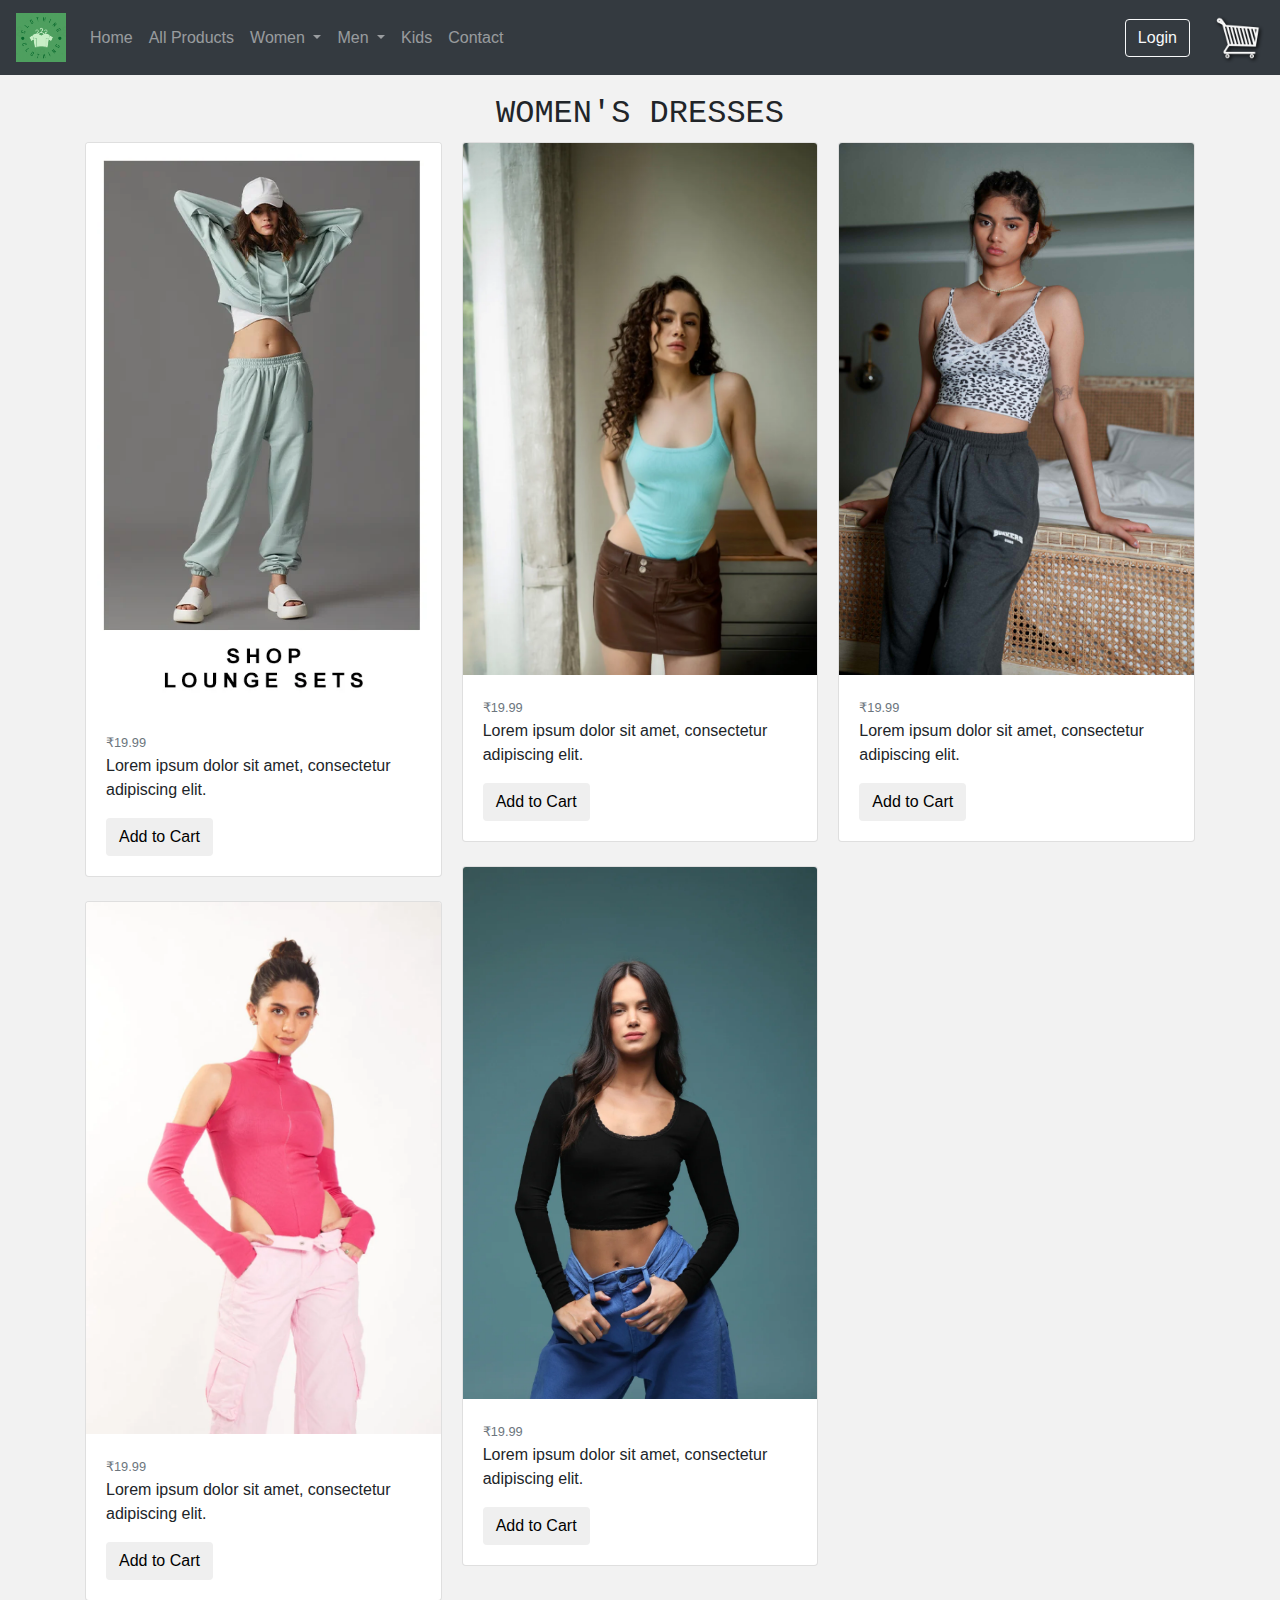
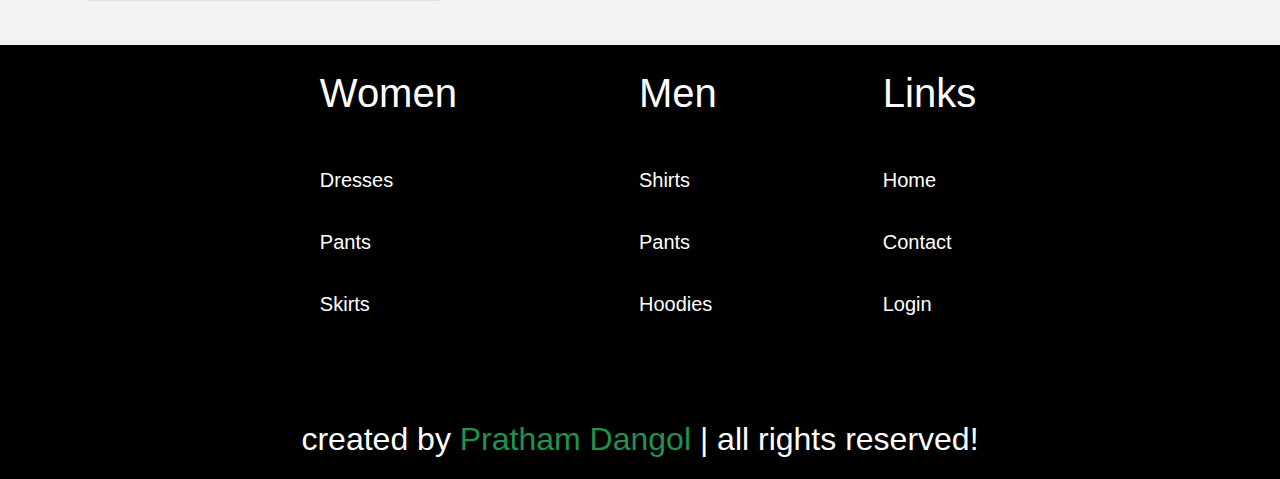
<file: womendress.html>
<!DOCTYPE html>
<html lang="en">

<head>
    <meta charset="UTF-8">
    <meta name="viewport" content="width=device-width, initial-scale=1.0">
    <title>Women Dress</title>
    <link href="https://cdn.jsdelivr.net/npm/bootstrap@5.3.0/dist/css/bootstrap.min.css" rel="stylesheet"
        integrity="sha384-9ndCyUaIbzAi2FUVXJi0CjmCapSmO7SnpJef0486qhLnuZ2cdeRhO02iuK6FUUVM" crossorigin="anonymous">
    <link rel="stylesheet" href="https://maxcdn.bootstrapcdn.com/bootstrap/4.0.0/css/bootstrap.min.css">

    <link rel="stylesheet" href="style.css">
</head>

<body>
    <div id="navbarr">
        <nav class="navbar navbar-expand-lg navbar-dark bg-dark">
            <a class="navbar-brand" href="index.html">
                <img src="logo.png" width="50px">
            </a>
            <button class="navbar-toggler" type="button" data-toggle="collapse" data-target="#navbarNavDropdown"
                aria-controls="navbarNavDropdown" aria-expanded="false" aria-label="Toggle navigation">
                <span class="navbar-toggler-icon"></span>
            </button>
            <div class="collapse navbar-collapse" id="navbarNavDropdown">
                <ul class="navbar-nav mr-auto">
                    <li class="nav-item">
                        <a class="nav-link" href="index.html">Home </a>
                    </li>
                    <li class="nav-item">
                        <a class="nav-link" href="allproducts.html">All Products</a>
                    </li>

                    <li class="nav-item dropdown">
                        <a class="nav-link dropdown-toggle" href="#" id="navbarDropdownMenuLink" data-toggle="dropdown"
                            aria-haspopup="true" aria-expanded="false">
                            Women
                        </a>
                        <div class="dropdown-menu" aria-labelledby="navbarDropdownMenuLink">
                            <a class="dropdown-item" href="womenallproducts.html">All Products</a>
                            <a class="dropdown-item" href="womendress.html">Dresses</a>
                            <a class="dropdown-item" href="womenpant.html">Pants</a>
                            <a class="dropdown-item" href="womenskirt.html">Skirts</a>

                        </div>
                    </li>
                    <li class="nav-item dropdown">
                        <a class="nav-link dropdown-toggle" href="#" id="navbarDropdownMenuLink" data-toggle="dropdown"
                            aria-haspopup="true" aria-expanded="false">
                            Men
                        </a>
                        <div class="dropdown-menu" aria-labelledby="navbarDropdownMenuLink">
                            <a class="dropdown-item" href="menallproducts.html">All Products</a>
                            <a class="dropdown-item" href="mentshirt.html">Shirts</a>
                            <a class="dropdown-item" href="menpants.html">Pants</a>
                            <a class="dropdown-item" href="menshoodies.html">Hoodies</a>
                        </div>
                    </li>
                    <li class="nav-item">
                        <a class="nav-link" href="kids.html">Kids</a>
                    </li>
                    <li class="nav-item">
                        <a class="nav-link" href="contactus.html">Contact</a>
                    </li>
                </ul>
                <a href="login.html">
                    <button class="btn btn-outline-light my-2 mx-4 my-sm-0" type="submit">Login</button>
                </a>
                <a href="CART.HTML">
                    <img src="cart.png" width="50px" alt="cart">
                </a>
            </div>
        </nav>
    </div>
    <div>
        <section class="footer" style="padding: 20px; background-color: #f2f2f2;">
            <div class="container">
                <div>
                    <h2 class="text-center" style="font-family: 'Courier New', Courier;">WOMEN'S DRESSES</h2>
                </div>
                <div class=" row">
                    <div class="col-12">
                        <div class="card-columns">
                            <div class="card mb-4 box-shadow">
                                <img class="card-img-top" src="dresses/women/dress1.webp" alt="Card image cap">
                                <div class="card-body">
                                    <small class="text-muted">₹19.99</small>
                                    <p class="card-text">Lorem ipsum dolor sit amet, consectetur adipiscing elit.
                                    </p>
                                    <div class="d-flex justify-content-between align-items-center">
                                        <div class="btn-group">
                                            <button class="btn btn-products">Add to Cart</button>
                                        </div>
                                    </div>
                                </div>
                            </div>
                            <div class="card mb-4 box-shadow">
                                <img class="card-img-top" src="dresses/women/dress2.webp" alt="Card image cap">
                                <div class="card-body">
                                    <small class="text-muted">₹19.99</small>
                                    <p class="card-text">Lorem ipsum dolor sit amet, consectetur adipiscing elit.
                                    </p>
                                    <div class="d-flex justify-content-between align-items-center">
                                        <div class="btn-group">
                                            <button class="btn btn-products">Add to Cart</button>
                                        </div>
                                    </div>
                                </div>
                            </div>
                            <div class="card mb-4 box-shadow">
                                <img class="card-img-top" src="dresses/women/dress3.webp" alt="Card image cap">
                                <div class="card-body">
                                    <small class="text-muted">₹19.99</small>
                                    <p class="card-text">Lorem ipsum dolor sit amet, consectetur adipiscing elit.
                                    </p>
                                    <div class="d-flex justify-content-between align-items-center">
                                        <div class="btn-group">
                                            <button class="btn btn-products">Add to Cart</button>
                                        </div>
                                    </div>
                                </div>
                            </div>
                            <div class="card mb-4 box-shadow">
                                <img class="card-img-top" src="dresses/women/dress4.webp" alt="Card image cap">
                                <div class="card-body">
                                    <small class="text-muted">₹19.99</small>
                                    <p class="card-text">Lorem ipsum dolor sit amet, consectetur adipiscing elit.
                                    </p>
                                    <div class="d-flex justify-content-between align-items-center">
                                        <div class="btn-group">
                                            <button class="btn btn-products">Add to Cart</button>
                                        </div>
                                    </div>
                                </div>
                            </div>
                            <div class="card mb-4 box-shadow">
                                <img class="card-img-top" src="dresses/women/dress5.jpg" alt="Card image cap">
                                <div class="card-body">
                                    <small class="text-muted">₹19.99</small>
                                    <p class="card-text">Lorem ipsum dolor sit amet, consectetur adipiscing elit.
                                    </p>
                                    <div class="d-flex justify-content-between align-items-center">
                                        <div class="btn-group">
                                            <button class="btn btn-products">Add to Cart</button>
                                        </div>
                                    </div>
                                </div>
                            </div>
                            <!-- Repeat the above card structure for the remaining products -->

                        </div>
                    </div>
                </div>
            </div>
        </section>
    </div>

    <section class="footer">
        <div class="box-container">
            <div class="box mx-3">
                <h3>Women</h3>
                <a href="womendress.html">Dresses</a>
                <a href="womenpant.html">Pants</a>
                <a href="womenskirt.html">Skirts</a>
            </div>

            <div class="box mx-3">
                <h3>Men</h3>
                <a href="mentshirt.html">Shirts</a>
                <a href="menpants.html">Pants</a>
                <a href="menshoodies.html">Hoodies</a>
            </div>
            <div class="box">
                <h3>Links</h3>
                <a href="index.html">Home</a>
                <a href="contactus.html">Contact</a>
                <a href="login.html">Login</a>
            </div>
        </div>
        <div class="credit">created by <span>Pratham Dangol</span> | all rights reserved!</div>
    </section>
    <script src="https://cdn.jsdelivr.net/npm/bootstrap@5.3.0/dist/js/bootstrap.bundle.min.js"
        integrity="sha384-geWF76RCwLtnZ8qwWowPQNguL3RmwHVBC9FhGdlKrxdiJJigb/j/68SIy3Te4Bkz"
        crossorigin="anonymous"></script>
    <script src="https://code.jquery.com/jquery-3.6.0.min.js"></script>
    <script src="https://cdnjs.cloudflare.com/ajax/libs/popper.js/2.10.2/umd/popper.min.js"></script>
    <script src="https://stackpath.bootstrapcdn.com/bootstrap/4.5.2/js/bootstrap.min.js"></script>

</body>

</html>
</file>
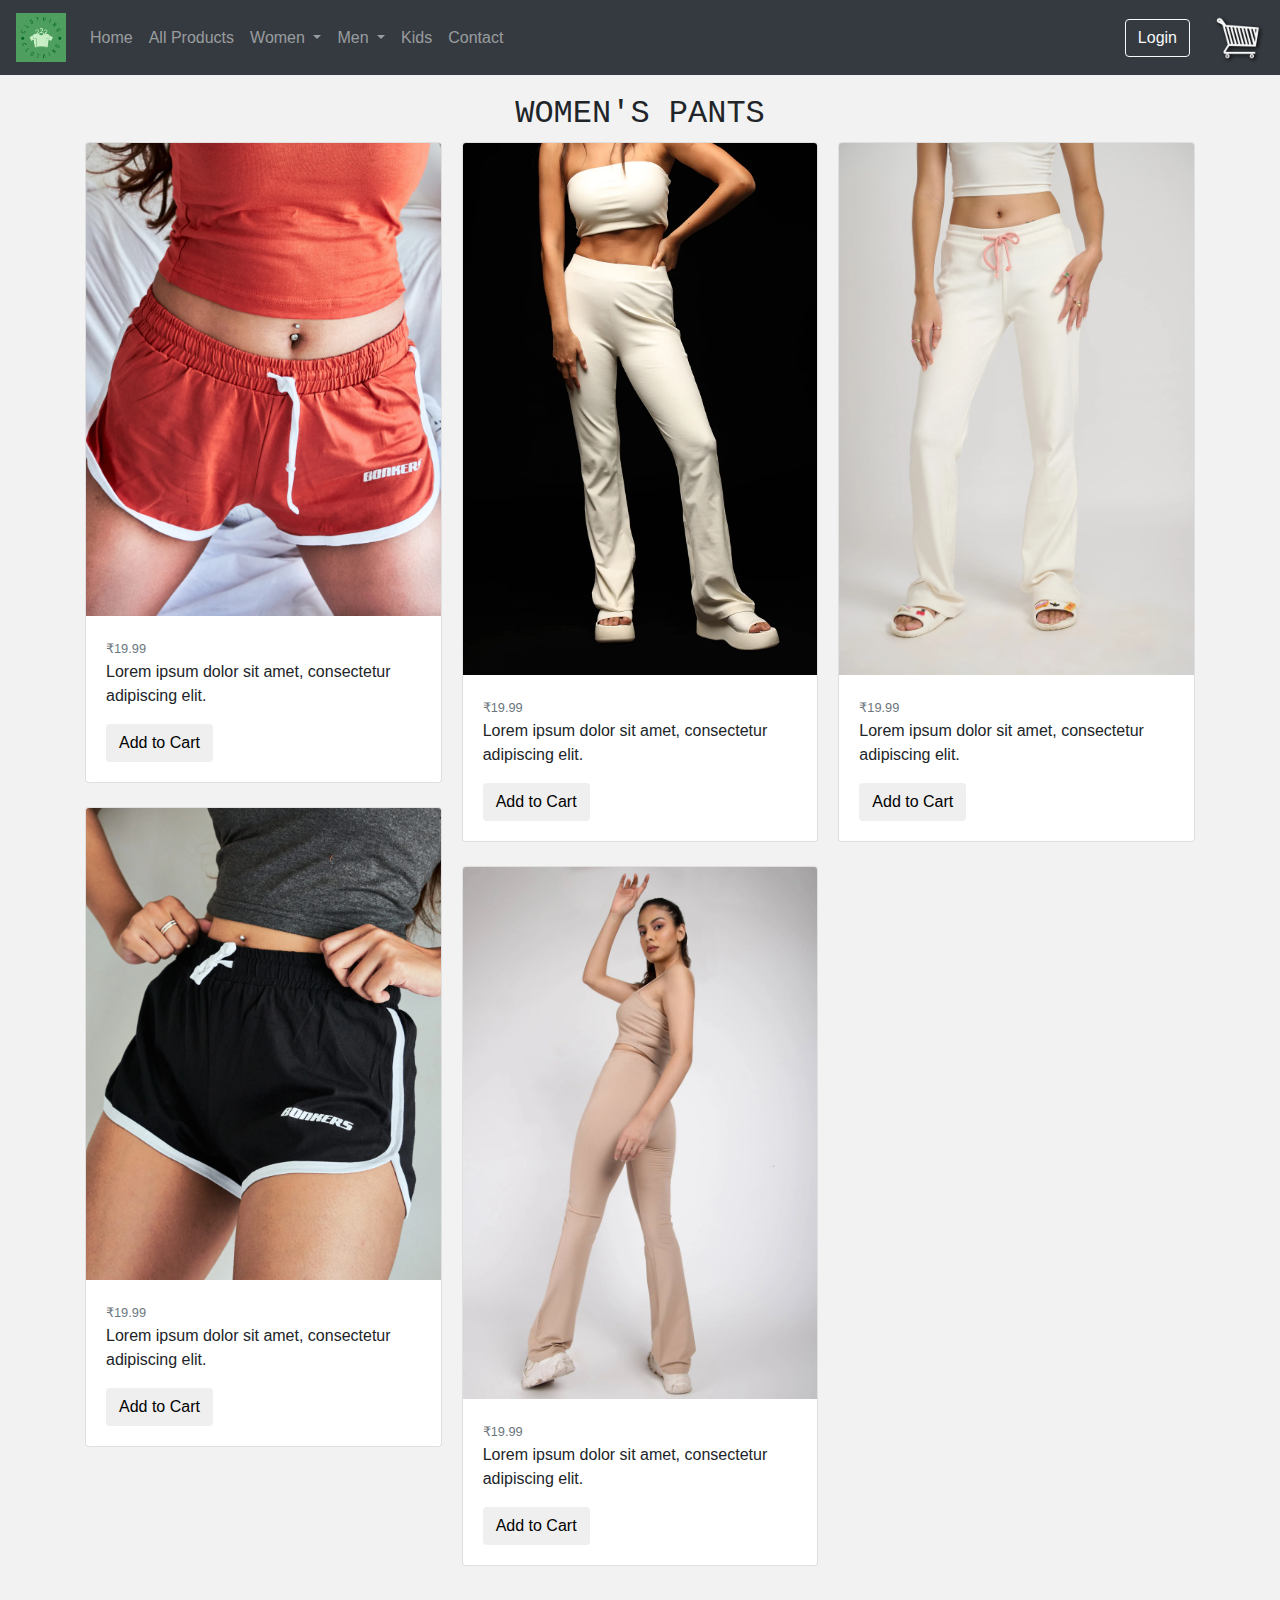
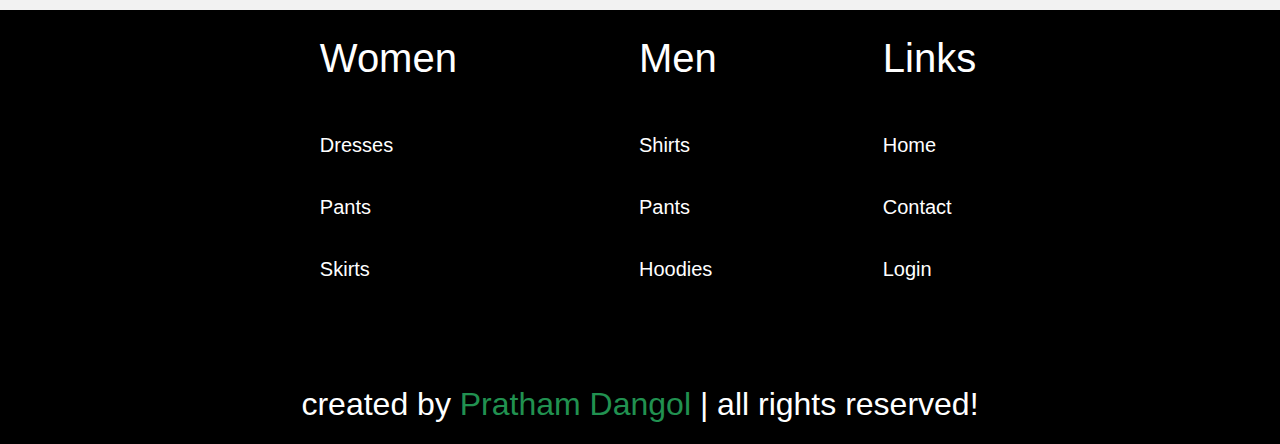
<file: womenpant.html>
<!DOCTYPE html>
<html lang="en">

<head>
    <meta charset="UTF-8">
    <meta name="viewport" content="width=device-width, initial-scale=1.0">
    <title>Women's Pants</title>
    <link href="https://cdn.jsdelivr.net/npm/bootstrap@5.3.0/dist/css/bootstrap.min.css" rel="stylesheet"
        integrity="sha384-9ndCyUaIbzAi2FUVXJi0CjmCapSmO7SnpJef0486qhLnuZ2cdeRhO02iuK6FUUVM" crossorigin="anonymous">
    <link rel="stylesheet" href="https://maxcdn.bootstrapcdn.com/bootstrap/4.0.0/css/bootstrap.min.css">

    <link rel="stylesheet" href="style.css">
</head>

<body>
    <div id="navbarr">
        <nav class="navbar navbar-expand-lg navbar-dark bg-dark">
            <a class="navbar-brand" href="index.html">
                <img src="logo.png" width="50px">
            </a>
            <button class="navbar-toggler" type="button" data-toggle="collapse" data-target="#navbarNavDropdown"
                aria-controls="navbarNavDropdown" aria-expanded="false" aria-label="Toggle navigation">
                <span class="navbar-toggler-icon"></span>
            </button>
            <div class="collapse navbar-collapse" id="navbarNavDropdown">
                <ul class="navbar-nav mr-auto">
                    <li class="nav-item">
                        <a class="nav-link" href="index.html">Home </a>
                    </li>
                    <li class="nav-item">
                        <a class="nav-link" href="allproducts.html">All Products</a>
                    </li>

                    <li class="nav-item dropdown">
                        <a class="nav-link dropdown-toggle" href="#" id="navbarDropdownMenuLink" data-toggle="dropdown"
                            aria-haspopup="true" aria-expanded="false">
                            Women
                        </a>
                        <div class="dropdown-menu" aria-labelledby="navbarDropdownMenuLink">
                            <a class="dropdown-item" href="womenallproducts.html">All Products</a>
                            <a class="dropdown-item" href="womendress.html">Dresses</a>
                            <a class="dropdown-item" href="womenpant.html">Pants</a>
                            <a class="dropdown-item" href="womenskirt.html">Skirts</a>

                        </div>
                    </li>
                    <li class="nav-item dropdown">
                        <a class="nav-link dropdown-toggle" href="#" id="navbarDropdownMenuLink" data-toggle="dropdown"
                            aria-haspopup="true" aria-expanded="false">
                            Men
                        </a>
                        <div class="dropdown-menu" aria-labelledby="navbarDropdownMenuLink">
                            <a class="dropdown-item" href="menallproducts.html">All Products</a>
                            <a class="dropdown-item" href="mentshirt.html">Shirts</a>
                            <a class="dropdown-item" href="menpants.html">Pants</a>
                            <a class="dropdown-item" href="menshoodies.html">Hoodies</a>
                        </div>
                    </li>
                    <li class="nav-item">
                        <a class="nav-link" href="#">Kids</a>
                    </li>
                    <li class="nav-item">
                        <a class="nav-link" href="contactus.html">Contact</a>
                    </li>
                </ul>
                <a href="login.html">
                    <button class="btn btn-outline-light my-2 mx-4 my-sm-0" type="submit">Login</button>
                </a>
                <a href="CART.HTML">
                    <img src="cart.png" width="50px" alt="cart">
                </a>
            </div>
        </nav>
    </div>
    <div>
        <section class="footer" style="padding: 20px; background-color: #f2f2f2;">
            <div class="container">
                <div>
                    <h2 class="text-center" style="font-family: 'Courier New', Courier;">WOMEN'S PANTS</h2>
                </div>
                <div class=" row">
                    <div class="col-12">
                        <div class="card-columns">
                            <div class="card mb-4 box-shadow">
                                <img class="card-img-top" src="dresses/women/pants1.webp" alt="Card image cap">
                                <div class="card-body">
                                    <small class="text-muted">₹19.99</small>
                                    <p class="card-text">Lorem ipsum dolor sit amet, consectetur adipiscing elit.
                                    </p>
                                    <div class="d-flex justify-content-between align-items-center">
                                        <div class="btn-group">
                                            <button class="btn btn-products">Add to Cart</button>
                                        </div>
                                    </div>
                                </div>
                            </div>
                            <div class="card mb-4 box-shadow">
                                <img class="card-img-top" src="dresses/women/pants2.webp" alt="Card image cap">
                                <div class="card-body">
                                    <small class="text-muted">₹19.99</small>
                                    <p class="card-text">Lorem ipsum dolor sit amet, consectetur adipiscing elit.
                                    </p>
                                    <div class="d-flex justify-content-between align-items-center">
                                        <div class="btn-group">
                                            <button class="btn btn-products">Add to Cart</button>
                                        </div>
                                    </div>
                                </div>
                            </div>
                            <div class="card mb-4 box-shadow">
                                <img class="card-img-top" src="dresses/women/pants3.webp" alt="Card image cap">
                                <div class="card-body">
                                    <small class="text-muted">₹19.99</small>
                                    <p class="card-text">Lorem ipsum dolor sit amet, consectetur adipiscing elit.
                                    </p>
                                    <div class="d-flex justify-content-between align-items-center">
                                        <div class="btn-group">
                                            <button class="btn btn-products">Add to Cart</button>
                                        </div>
                                    </div>
                                </div>
                            </div>
                            <div class="card mb-4 box-shadow">
                                <img class="card-img-top" src="dresses/women/pants4.webp" alt="Card image cap">
                                <div class="card-body">
                                    <small class="text-muted">₹19.99</small>
                                    <p class="card-text">Lorem ipsum dolor sit amet, consectetur adipiscing elit.
                                    </p>
                                    <div class="d-flex justify-content-between align-items-center">
                                        <div class="btn-group">
                                            <button class="btn btn-products">Add to Cart</button>
                                        </div>
                                    </div>
                                </div>
                            </div>
                            <div class="card mb-4 box-shadow">
                                <img class="card-img-top" src="dresses/women/pants5.webp" alt="Card image cap">
                                <div class="card-body">
                                    <small class="text-muted">₹19.99</small>
                                    <p class="card-text">Lorem ipsum dolor sit amet, consectetur adipiscing elit.
                                    </p>
                                    <div class="d-flex justify-content-between align-items-center">
                                        <div class="btn-group">
                                            <button class="btn btn-products">Add to Cart</button>
                                        </div>
                                    </div>
                                </div>
                            </div>
                            <!-- Repeat the above card structure for the remaining products -->

                        </div>
                    </div>
                </div>
            </div>
        </section>
    </div>
    <section class="footer">
        <div class="box-container">
            <div class="box mx-3">
                <h3>Women</h3>
                <a href="womendress.html">Dresses</a>
                <a href="womenpant.html">Pants</a>
                <a href="womenskirt.html">Skirts</a>
            </div>

            <div class="box mx-3">
                <h3>Men</h3>
                <a href="mentshirt.html">Shirts</a>
                <a href="menpants.html">Pants</a>
                <a href="menshoodies.html">Hoodies</a>
            </div>
            <div class="box">
                <h3>Links</h3>
                <a href="index.html">Home</a>
                <a href="contactus.html">Contact</a>
                <a href="login.html">Login</a>
            </div>
        </div>
        <div class="credit">created by <span>Pratham Dangol</span> | all rights reserved!</div>
    </section>
    <script src="https://cdn.jsdelivr.net/npm/bootstrap@5.3.0/dist/js/bootstrap.bundle.min.js"
        integrity="sha384-geWF76RCwLtnZ8qwWowPQNguL3RmwHVBC9FhGdlKrxdiJJigb/j/68SIy3Te4Bkz"
        crossorigin="anonymous"></script>
    <script src="https://code.jquery.com/jquery-3.6.0.min.js"></script>
    <script src="https://cdnjs.cloudflare.com/ajax/libs/popper.js/2.10.2/umd/popper.min.js"></script>
    <script src="https://stackpath.bootstrapcdn.com/bootstrap/4.5.2/js/bootstrap.min.js"></script>

</body>

</html>
</file>
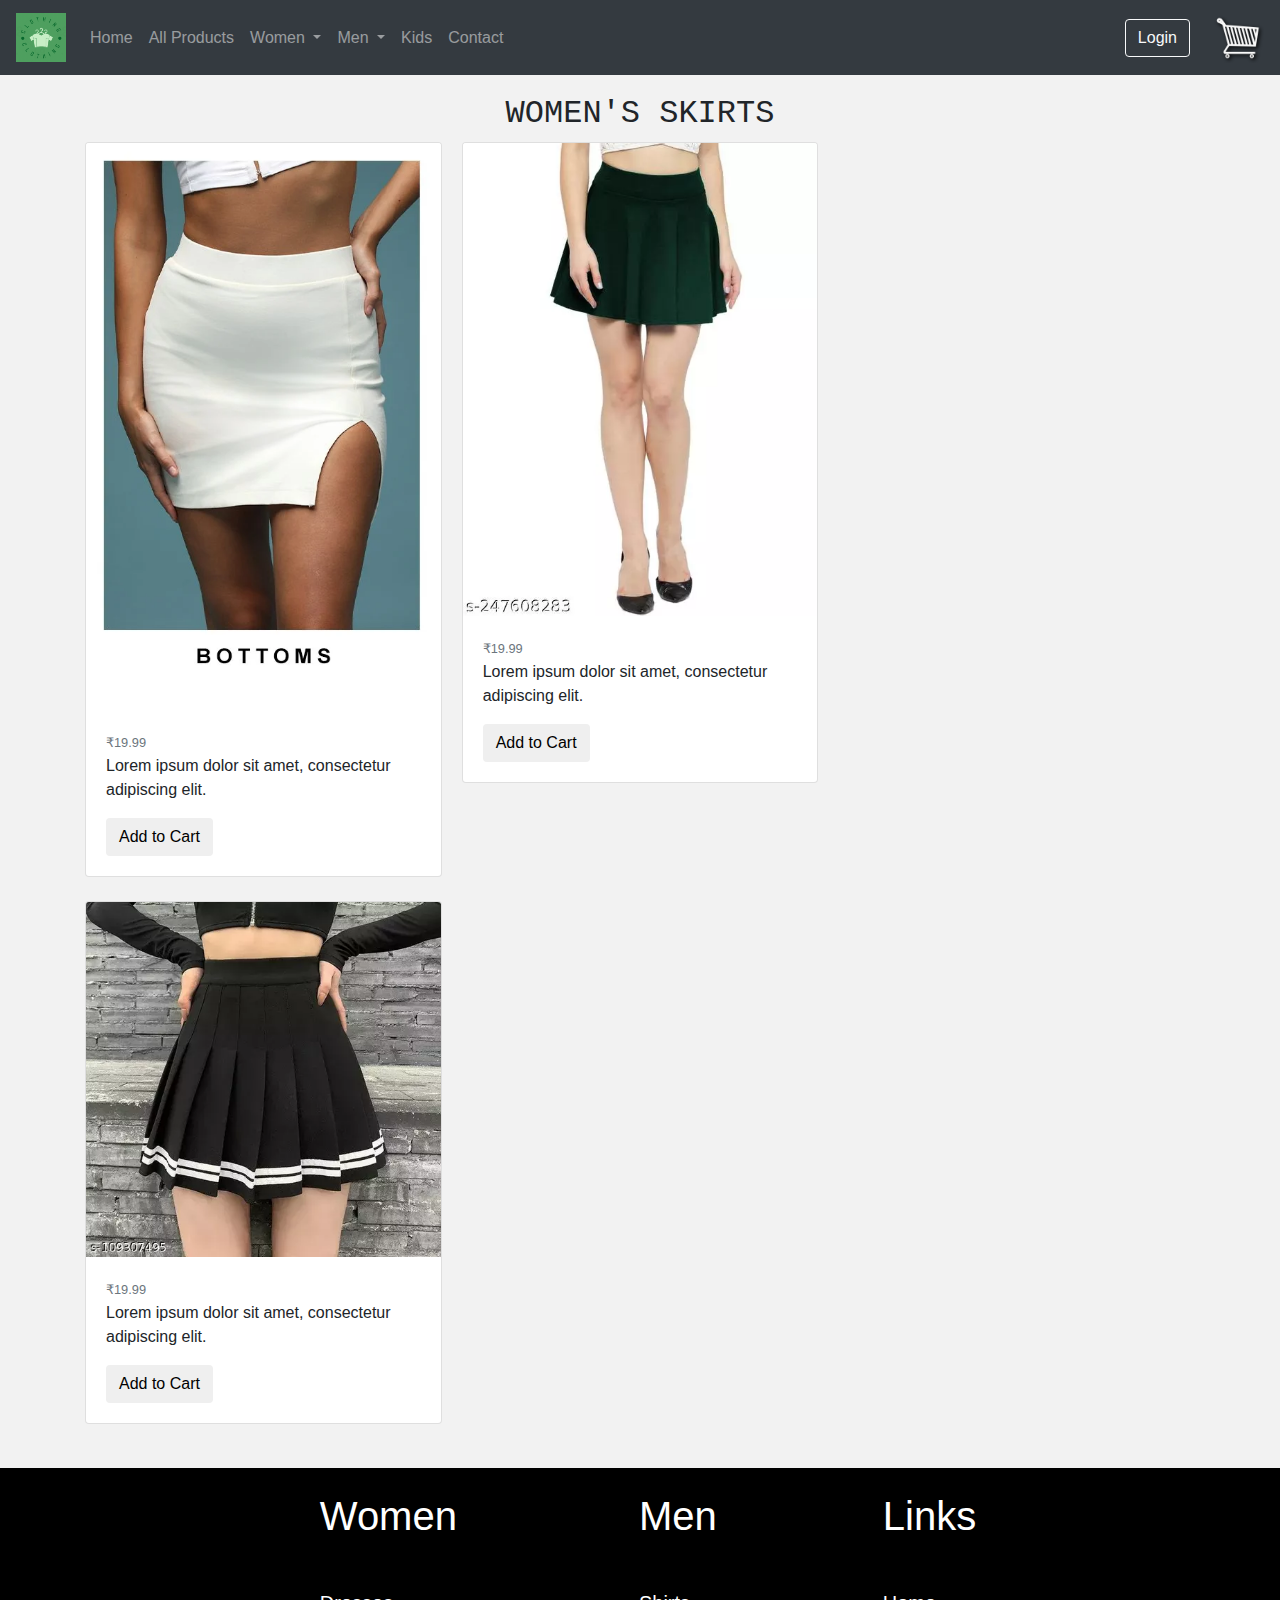
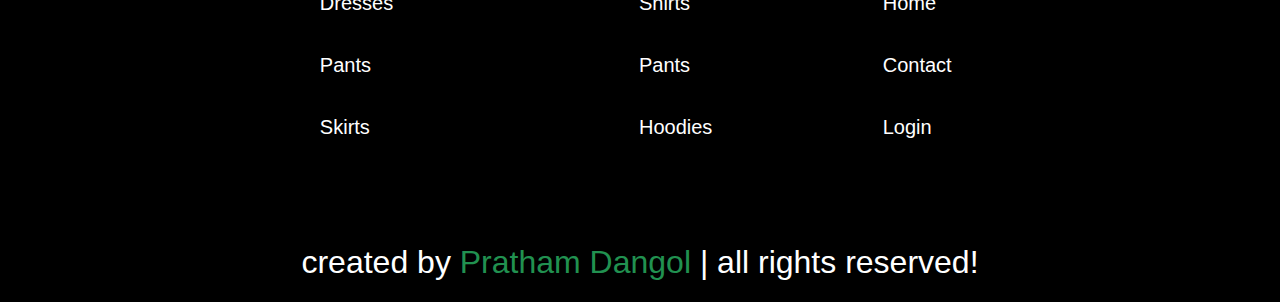
<file: womenskirt.html>
<!DOCTYPE html>
<html lang="en">

<head>
    <meta charset="UTF-8">
    <meta name="viewport" content="width=device-width, initial-scale=1.0">
    <title>Women's Skirts</title>
    <link href="https://cdn.jsdelivr.net/npm/bootstrap@5.3.0/dist/css/bootstrap.min.css" rel="stylesheet"
        integrity="sha384-9ndCyUaIbzAi2FUVXJi0CjmCapSmO7SnpJef0486qhLnuZ2cdeRhO02iuK6FUUVM" crossorigin="anonymous">
    <link rel="stylesheet" href="https://maxcdn.bootstrapcdn.com/bootstrap/4.0.0/css/bootstrap.min.css">

    <link rel="stylesheet" href="style.css">
</head>

<body>
    <div id="navbarr">
        <nav class="navbar navbar-expand-lg navbar-dark bg-dark">
            <a class="navbar-brand" href="index.html">
                <img src="logo.png" width="50px">
            </a>
            <button class="navbar-toggler" type="button" data-toggle="collapse" data-target="#navbarNavDropdown"
                aria-controls="navbarNavDropdown" aria-expanded="false" aria-label="Toggle navigation">
                <span class="navbar-toggler-icon"></span>
            </button>
            <div class="collapse navbar-collapse" id="navbarNavDropdown">
                <ul class="navbar-nav mr-auto">
                    <li class="nav-item">
                        <a class="nav-link" href="index.html">Home </a>
                    </li>
                    <li class="nav-item">
                        <a class="nav-link" href="allproducts.html">All Products</a>
                    </li>

                    <li class="nav-item dropdown">
                        <a class="nav-link dropdown-toggle" href="#" id="navbarDropdownMenuLink" data-toggle="dropdown"
                            aria-haspopup="true" aria-expanded="false">
                            Women
                        </a>
                        <div class="dropdown-menu" aria-labelledby="navbarDropdownMenuLink">
                            <a class="dropdown-item" href="womenallproducts.html">All Products</a>
                            <a class="dropdown-item" href="womendress.html">Dresses</a>
                            <a class="dropdown-item" href="womenpant.html">Pants</a>
                            <a class="dropdown-item" href="womenskirt.html">Skirts</a>

                        </div>
                    </li>
                    <li class="nav-item dropdown">
                        <a class="nav-link dropdown-toggle" href="#" id="navbarDropdownMenuLink" data-toggle="dropdown"
                            aria-haspopup="true" aria-expanded="false">
                            Men
                        </a>
                        <div class="dropdown-menu" aria-labelledby="navbarDropdownMenuLink">
                            <a class="dropdown-item" href="menallproducts.html">All Products</a>
                            <a class="dropdown-item" href="mentshirt.html">Shirts</a>
                            <a class="dropdown-item" href="menpants.html">Pants</a>
                            <a class="dropdown-item" href="menshoodies.html">Hoodies</a>
                        </div>
                    </li>
                    <li class="nav-item">
                        <a class="nav-link" href="kids.html">Kids</a>
                    </li>
                    <li class="nav-item">
                        <a class="nav-link" href="contactus.html">Contact</a>
                    </li>
                </ul>
                <a href="login.html">
                    <button class="btn btn-outline-light my-2 mx-4 my-sm-0" type="submit">Login</button>
                </a>
                <a href="CART.HTML">
                    <img src="cart.png" width="50px" alt="cart">
                </a>
            </div>
        </nav>
    </div>
    <div>
        <section class="footer" style="padding: 20px; background-color: #f2f2f2;">
            <div class="container">
                <div>
                    <h2 class="text-center" style="font-family: 'Courier New', Courier;">WOMEN'S SKIRTS</h2>
                </div>
                <div class=" row">
                    <div class="col-12">
                        <div class="card-columns">
                            <div class="card mb-4 box-shadow">
                                <img class="card-img-top" src="dresses/women/skirt1.webp" alt="Card image cap">
                                <div class="card-body">
                                    <small class="text-muted">₹19.99</small>
                                    <p class="card-text">Lorem ipsum dolor sit amet, consectetur adipiscing elit.
                                    </p>
                                    <div class="d-flex justify-content-between align-items-center">
                                        <div class="btn-group">
                                            <button class="btn btn-products">Add to Cart</button>
                                        </div>
                                    </div>
                                </div>
                            </div>
                            <div class="card mb-4 box-shadow">
                                <img class="card-img-top" src="dresses/women/skirt2.webp" alt="Card image cap">
                                <div class="card-body">
                                    <small class="text-muted">₹19.99</small>
                                    <p class="card-text">Lorem ipsum dolor sit amet, consectetur adipiscing elit.
                                    </p>
                                    <div class="d-flex justify-content-between align-items-center">
                                        <div class="btn-group">
                                            <button class="btn btn-products">Add to Cart</button>
                                        </div>
                                    </div>
                                </div>
                            </div>
                            <div class="card mb-4 box-shadow">
                                <img class="card-img-top" src="dresses/women/skirt3.webp" alt="Card image cap">
                                <div class="card-body">
                                    <small class="text-muted">₹19.99</small>
                                    <p class="card-text">Lorem ipsum dolor sit amet, consectetur adipiscing elit.
                                    </p>
                                    <div class="d-flex justify-content-between align-items-center">
                                        <div class="btn-group">
                                            <button class="btn btn-products">Add to Cart</button>
                                        </div>
                                    </div>
                                </div>
                            </div>

                            <!-- Repeat the above card structure for the remaining products -->

                        </div>
                    </div>
                </div>
            </div>
        </section>
    </div>
    <section class="footer">
        <div class="box-container">
            <div class="box mx-3">
                <h3>Women</h3>
                <a href="womendress.html">Dresses</a>
                <a href="womenpant.html">Pants</a>
                <a href="womenskirt.html">Skirts</a>
            </div>

            <div class="box mx-3">
                <h3>Men</h3>
                <a href="mentshirt.html">Shirts</a>
                <a href="menpants.html">Pants</a>
                <a href="menshoodies.html">Hoodies</a>
            </div>
            <div class="box">
                <h3>Links</h3>
                <a href="index.html">Home</a>
                <a href="contactus.html">Contact</a>
                <a href="login.html">Login</a>
            </div>
        </div>
        <div class="credit">created by <span>Pratham Dangol</span> | all rights reserved!</div>
    </section>
    <script src="https://cdn.jsdelivr.net/npm/bootstrap@5.3.0/dist/js/bootstrap.bundle.min.js"
        integrity="sha384-geWF76RCwLtnZ8qwWowPQNguL3RmwHVBC9FhGdlKrxdiJJigb/j/68SIy3Te4Bkz"
        crossorigin="anonymous"></script>
    <script src="https://code.jquery.com/jquery-3.6.0.min.js"></script>
    <script src="https://cdnjs.cloudflare.com/ajax/libs/popper.js/2.10.2/umd/popper.min.js"></script>
    <script src="https://stackpath.bootstrapcdn.com/bootstrap/4.5.2/js/bootstrap.min.js"></script>

</body>

</html>
</file>
<file: style.css>
#logo { 
    position: relative;
    display: flex;
    justify-content:center;
    align-items: center;
    top: 10px
}
#LogoDesc{ 
    text-align: center;
    position: relative;
    top:10px;
    color:white;
    font-size: 80px;
    font-family:'Courier New', Courier, monospace;
}
#search { 
    position: relative;
    display: flex;
    justify-content:center;
    bottom: 10px;
}
#navbarr{
    display: sticky;
}
#Feature{
    font-size: 40px;
    font-family: 'Courier New', Courier;
}
 #home{
    background: linear-gradient(rgba(0, 0, 0, 0.5), rgba(0, 0, 0, 0.5)), url(background.webp) no-repeat;
    background-size: cover;
    background-position: center;
    background-attachment: fixed;
  }
  #contact{
    background: linear-gradient(rgba(0, 0, 0, 0.5), rgba(0, 0, 0, 0.5)), url(gif.gif) no-repeat;
    background-size: cover;
    background-position: center;
    background-attachment: fixed;
  }
  .footer{
    background: black;
  }
  
  .footer .box-container {
    display: flex;
    flex-wrap: wrap;
    justify-content: center;
    gap: 150px;
  }
  
  
  .footer .box-container .box h3 {
    font-size: 40px;
    padding: 1.5rem 0;
    color: #fff;
  }
  
  .footer .box-container .box a {
    display: block;
    font-size: 20px;
    color: #fff;
    padding: 1rem 0;
  }
  
  .footer .box-container .box a i {
    color: #219150;
    padding-right: .5rem;
  }
  
  .footer .box-container .box a:hover {
    color: #219150;
  }
  
  .footer .box-container .box a:hover i {
    padding-right: 2rem;
  }
  
  .footer .credit {
    text-align: center;
    margin-top: 2.5rem;
    padding: 1rem;
    padding-top: 2.5rem;
    font-size: 2rem;
    color: #fff;
  }
  
  .footer .credit span {
    color: #219150;
  }
  #contactform{
    position: relative;
    display: grid;
    justify-content:center;
    align-items: center;
  }
</file>
